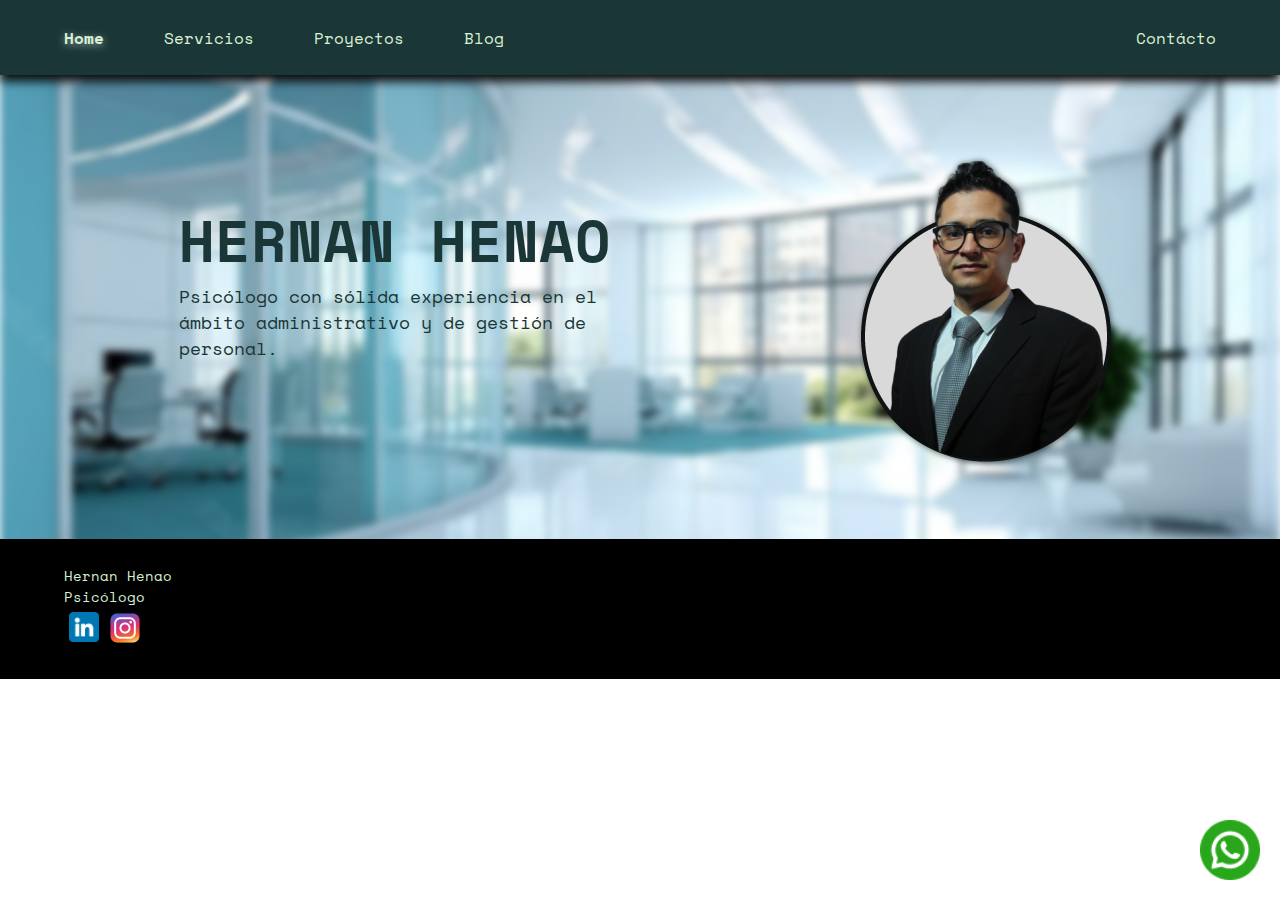
<file: index.html>
<!DOCTYPE html>
<html lang="en">
<head>
    <meta charset="UTF-8">
    <meta name="viewport" content="width=device-width, initial-scale=1.0">
    <title>Hernan Henao Web</title>
    <link rel="stylesheet" href="./styles/style.css">
</head>

<body>
    <header class="header">

        <nav class="header_menu">
            <div class="header_menu">
                <a class="header_menu_link hover active" href="index.html">Home </a>
                <!-- <a class="header_menu_link" href="sobreMi.html">Sobre mí </a> -->
                <a class="header_menu_link" href="servicios.html">Servicios </a>
                 <a class="header_menu_link" href="proyectos.html">Proyectos </a>
                 <a class="header_menu_link" href="blog.html">Blog </a>
             </div>

            <div class="header_contacto">
                <a class="header_menu_link" href="contacto.html">Contácto </a>
            </div>

        </nav>

        
    </header>

    <main class="presentacion">

        <section class="presentacion_contenido">
             <h1 class="presentacion_titulo"> HERNAN HENAO </h1>
             <p>Psicólogo con sólida experiencia en el 
            ámbito administrativo y de gestión de personal. </p>

            
        </section>

        <img class="perfilhome" src="./perfil5.png" alt="pefilhome" >

            <a href="https://wa.me/573248352724" target="_blank" >

            <img class="boton_whatsapp" src="./assets/whatsapp.png" width="60px" >
        </a>

    </main>

    <footer class="footer">
        <a>Hernan Henao</a>
        <a>Psicólogo</a>

        <div class="presentacion_redes">        
        
        <a href="https://www.linkedin.com/in/psic-hernanhenao/" target="_blank">
            <img src="./assets/linkedin.png" width="30px">
        </a>

        <a href="https://www.instagram.com/xhernanhenaox/?hl=enhttps://www.instagram.com/xhernanhenaox/?hl=en" target="_blank"> 
            <img src="./assets/instagram.png" width="32px">
        </a>

        </div>
               
    </footer>
</body>
</html>
</file>
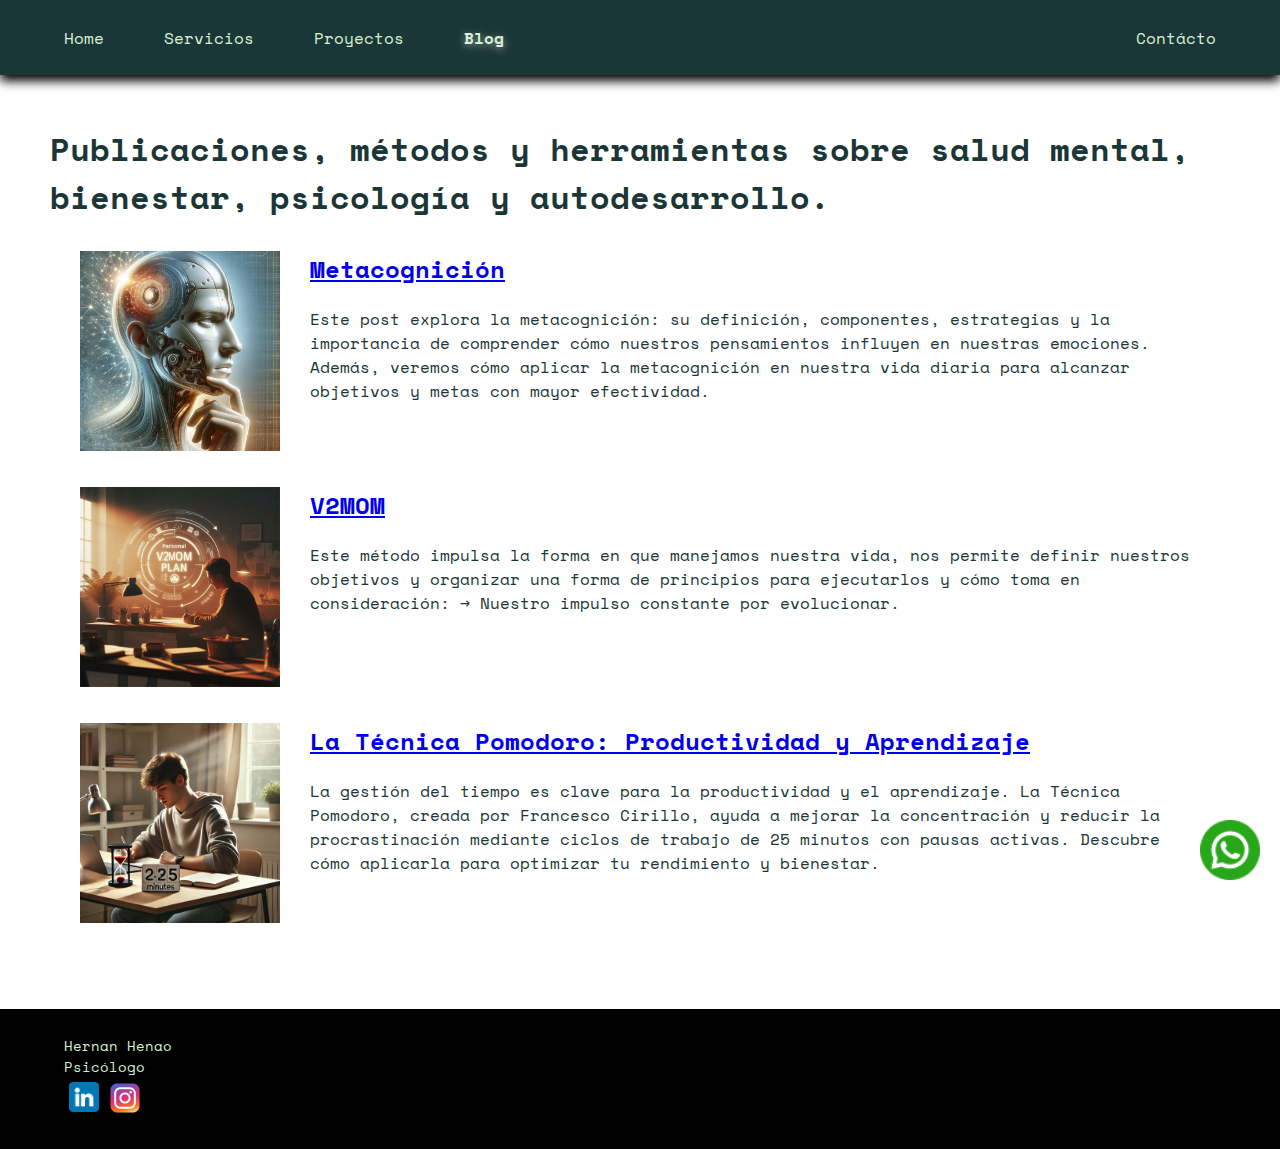
<file: blog.html>
<!DOCTYPE html>
<html lang="es">
<head>
    <meta charset="UTF-8">
    <meta name="viewport" content="width=device-width, initial-scale=1.0">
    <title>Blog - Hernan Henao Web</title>
    <link rel="stylesheet" href="./styles/style.css">
</head>
<body>
    <header class="header">
        <nav class="header_menu">
            <div class="header_menu">
                <a class="header_menu_link" href="index.html">Home</a>
                <!-- <a class="header_menu_link" href="sobreMi.html">Sobre mí </a> -->
                <a class="header_menu_link" href="servicios.html">Servicios</a>
                <a class="header_menu_link" href="proyectos.html">Proyectos</a>
                <a class="header_menu_link hover active" href="blog.html">Blog</a>
            </div>
            <div class="header_contacto">
                <a class="header_menu_link" href="contacto.html">Contácto</a>
            </div>
        </nav>
    </header>

    <main class="presentacion_blog">
        
        <h1> Publicaciones, métodos y herramientas sobre salud mental, bienestar, psicología y autodesarrollo. </h1>
       
        <div class="posts">
            <!-- Primer post -->
            <div class="post">
                <div class="image">
                    <img src="./assets/metacognicion.png" alt="Metacognición" height="200">
                </div>
                <div class="content">
                    <h2><a href="./posts/post1.html">Metacognición</a></h2>
                    <p> Este post explora la metacognición: su definición, componentes, estrategias y la importancia de comprender
                         cómo nuestros pensamientos influyen en nuestras emociones. Además, veremos cómo aplicar la metacognición 
                         en nuestra vida diaria para alcanzar objetivos y metas con mayor efectividad.</p>
                </div>
            </div>
        
            <!-- Segundo post -->
            <div class="post">
                <div class="image">
                    <img src="./assets/Designer.jpg" alt="V2MOM" height="200">
                </div>
                <div class="content">
                    <h2><a href="./posts/post2.html">V2MOM</a></h2>
                    <p> Este método impulsa la forma en que manejamos nuestra vida, 
                        nos permite definir nuestros objetivos y organizar una forma de principios para ejecutarlos
                        y cómo toma en consideración: → Nuestro impulso constante por evolucionar.</p>
                </div>
            </div>

           <!-- Tercer post - Pomodoro -->
           <div class="post">
            <div class="image">
                <img src="./assets/enfoque.jpeg" alt="Técnica Pomodoro" height="200">
            </div>
            <div class="content">
                <h2><a href="./posts/post3.html">La Técnica Pomodoro: Productividad y Aprendizaje</a></h2>
                <p> La gestión del tiempo es clave para la productividad y el aprendizaje. La Técnica Pomodoro, creada por Francesco Cirillo, 
                    ayuda a mejorar la concentración y reducir la procrastinación mediante ciclos de trabajo de 25 minutos con pausas activas. 
                    Descubre cómo aplicarla para optimizar tu rendimiento y bienestar.</p>
            </div>
        </div>

        </div>
    </main>

    <footer class="footer">
        <a>Hernan Henao</a>
        <a>Psicólogo</a>
        <div class="presentacion_redes">
            <a href="https://www.linkedin.com/in/psic-hernanhenao/" target="_blank">
                <img src="./assets/linkedin.png" width="30px">
            </a>
            <a href="https://www.instagram.com/xhernanhenaox/?hl=en" target="_blank">
                <img src="./assets/instagram.png" width="32px">
            </a>
        </div>
        <a href="https://wa.me/573248352724" target="_blank">
            <img class="boton_whatsapp" src="./assets/whatsapp.png" width="60px">
        </a>
    </footer>
</body>
</html>
</file>
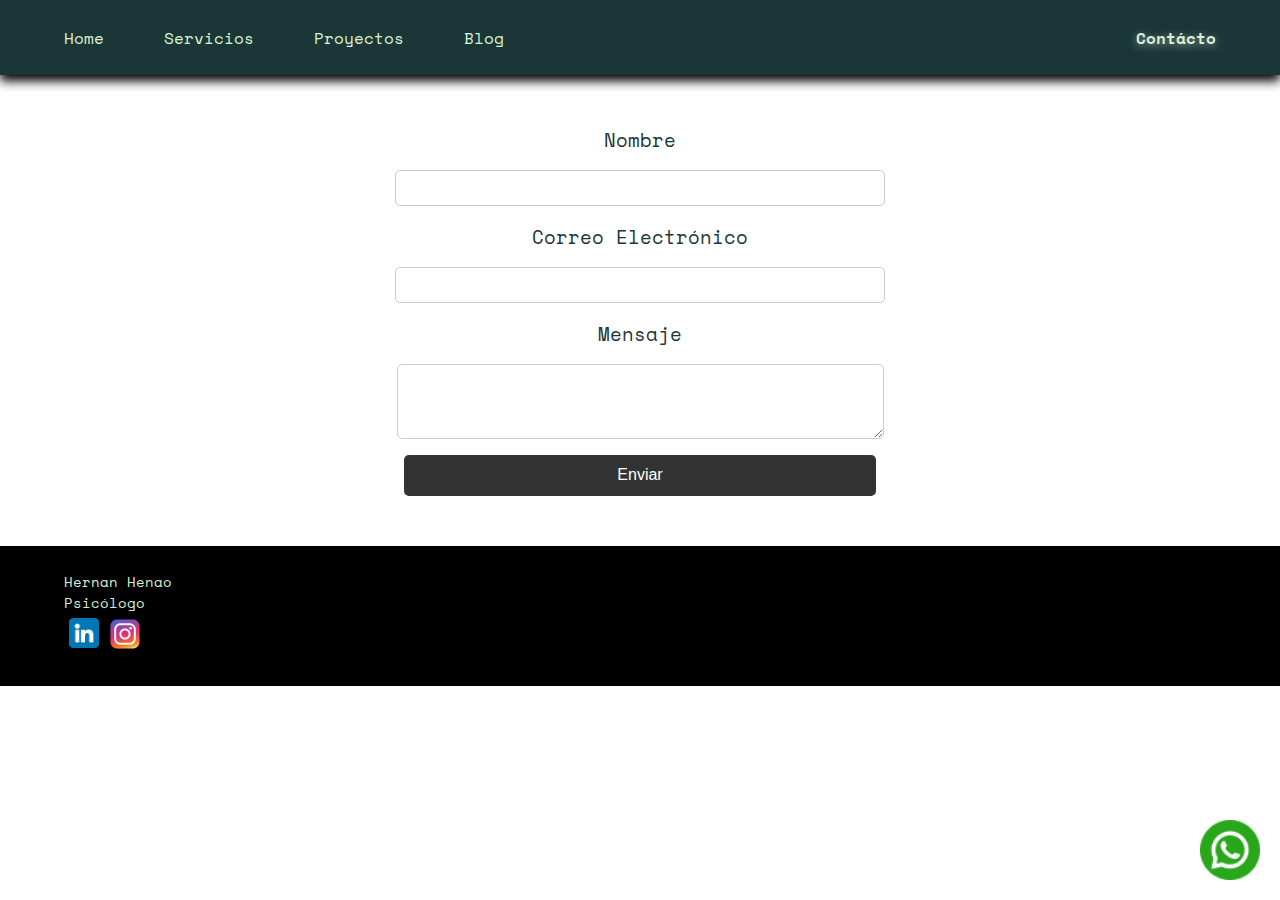
<file: contacto.html>
<!DOCTYPE html>
<html lang="es">
<head>
    <meta charset="UTF-8">
    <meta name="viewport" content="width=device-width, initial-scale=1.0">
    <title>Hernan Henao Web</title>
    <link rel="stylesheet" href="./styles/style.css">
</head>
<body>
    <header class="header">
        <nav class="header_menu">
            <div class="header_menu">
                <a class="header_menu_link" href="index.html">Home</a>
                <!-- <a class="header_menu_link" href="sobreMi.html">Sobre mí </a> -->
                <a class="header_menu_link" href="servicios.html">Servicios</a>
                <a class="header_menu_link" href="proyectos.html">Proyectos</a>
                <a class="header_menu_link" href="blog.html">Blog</a>
            </div>
            <div class="header_contacto">
                <a class="header_menu_link active" href="contacto.html">Contácto</a>
            </div>
        </nav>
    </header>
     
    
    <div>
        <form action="https://formspree.io/f/xyzgwnqn" method="POST">
            <label for="name">Nombre</label>
            <input type="text" id="name" name="name" required>
            <label for="email">Correo Electrónico</label>
            <input type="email" id="email" name="email" required>
            <label for="message">Mensaje</label>
            <textarea id="message" name="message" rows="4" required></textarea>
            <button type="submit">Enviar</button>
        </form>
    </div>

    <footer class="footer">
        <a>Hernan Henao</a>
        <a>Psicólogo</a>
        <div class="presentacion_redes">        
            <a href="https://www.linkedin.com/in/psic-hernanhenao/" target="_blank">
                <img src="./assets/linkedin.png" width="30px">
            </a>
            <a href="https://www.instagram.com/xhernanhenaox/?hl=enhttps://www.instagram.com/xhernanhenaox/?hl=en" target="_blank"> 
                <img src="./assets/instagram.png" width="32px">
            </a>
        </div>
        <a href="https://wa.me/573248352724" target="_blank">
            <img class="boton_whatsapp" src="./assets/whatsapp.png" width="60px">
        </a>
    </footer>
    
</body>
</html>
</file>
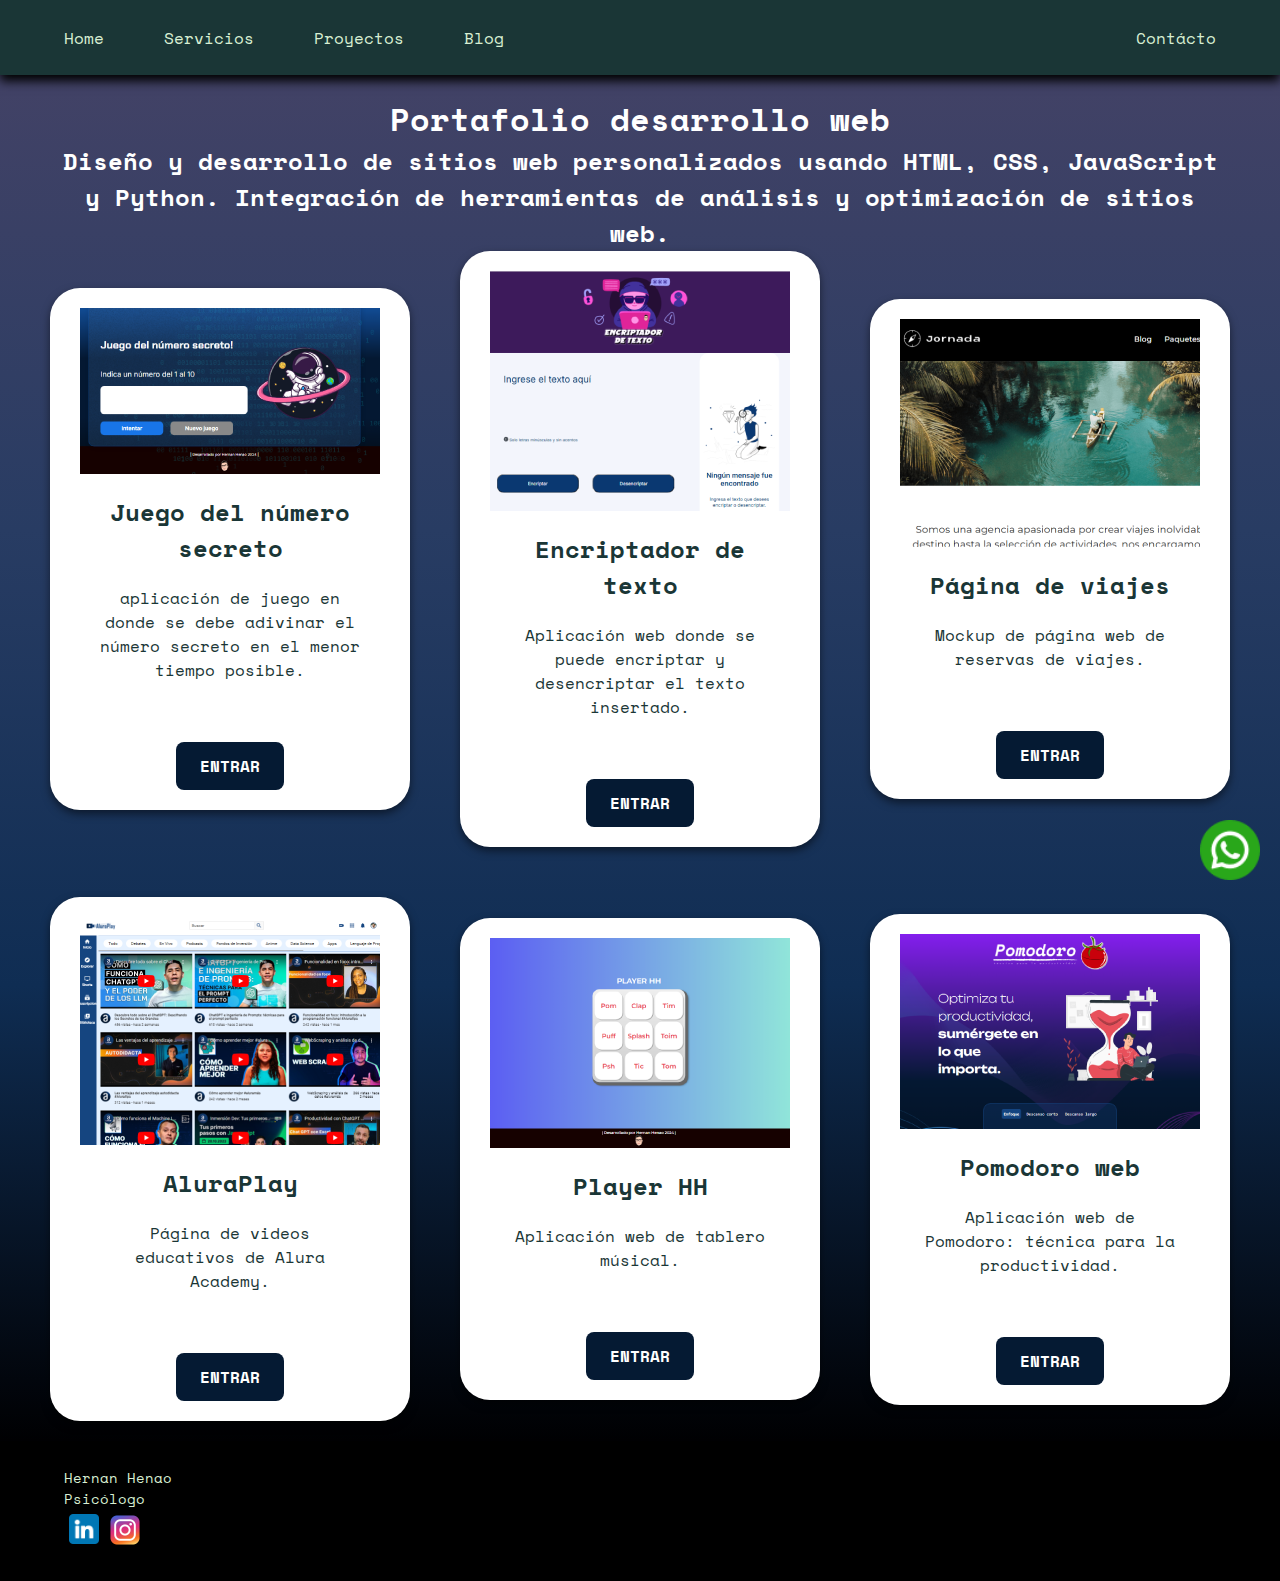
<file: portafolio.html>
<!DOCTYPE html>
<html lang="en">
<head>
    <meta charset="UTF-8">
    <meta name="viewport" content="width=device-width, initial-scale=1.0">
    <title>Hernan Henao Web</title>
    <link rel="stylesheet" href="./styles/style.css">
</head>

<body>
    <header class="header">

        <nav class="header_menu">
            <div class="header_menu">
                <a class="header_menu_link" href="index.html">Home </a>
                 <!-- <a class="header_menu_link" href="sobreMi.html">Sobre mí </a> -->
                 <a class="header_menu_link" href="servicios.html">Servicios </a>
                 <a class="header_menu_link" href="proyectos.html">Proyectos </a>
                 <a class="header_menu_link" href="blog.html">Blog </a>
             </div>

            <div class="header_contacto">
                <a class="header_menu_link" href="contacto.html">Contácto </a>
            </div>

        </nav>

        
    </header>

     
 <div class="presentacion_portafolio">  
    
    <h1><strong>Portafolio desarrollo web</strong></h1>
    <h2> Diseño y desarrollo de sitios web personalizados usando HTML, CSS, JavaScript y Python.
        Integración de herramientas de análisis y optimización de sitios web. </h2>
   
<div class= "presentacion_portafolio_contenido">

   
    
    <div class="juegoSecreto" >
        <img src="./assets/imaPortafolio/juegoSecreto.png" alt="juegoSecreto" width="300px">
         
            <h2>Juego del número secreto</h2>
        <p> aplicación de juego en donde se debe adivinar el número secreto en el menor tiempo posible.
        </p>
        <a class="boton-dark" href="https://xhernanhenaox.github.io/juego-del-numero-secreto/" target="_blank"> 
            ENTRAR </a>
    </div>

    <div  class="encriptador">
        <img src="./assets/imaPortafolio/encriptador.png" alt="encriptador" width="300px">
        
            <h2>Encriptador de texto</h2>
            <p> Aplicación web donde se puede encriptar y desencriptar el texto insertado.
            </p>
            <a class="boton-dark" href="https://xhernanhenaox.github.io/encriptador-de-texto/" target="_blank"> 
                ENTRAR </a>
    </div>

    <div  class="paginaDeViajes">
        <img src="./assets/imaPortafolio/viajes.png" alt="viajes" width="300px">
        
            <h2>Página de viajes</h2>
            <p> Mockup de página web de reservas de viajes.
            </p>
            <a class="boton-dark" href="https://xhernanhenaox.github.io/p-gina-de-viajes/" target="_blank"> 
                ENTRAR </a>
    </div>

    <div  class="aluraPlay">
        <img src="./assets/imaPortafolio/aluraPlay.png" alt="aluraPlay" width="300px">
        
            <h2>AluraPlay</h2>
            <p> Página de videos educativos de Alura Academy.
            </p>
            <a class="boton-dark" href="https://xhernanhenaox.github.io/AluraPlay/" target="_blank"> 
                ENTRAR </a>
    </div>

    <div  class="playerhh">
        <img src="./assets/imaPortafolio/playerhh.png" alt="playerHH" width="300px">
        
            <h2>Player HH</h2>
            <p> Aplicación web de tablero músical.
            </p>
            <a class="boton-dark" href="https://xhernanhenaox.github.io/PLAYERHH/" target="_blank"> 
                ENTRAR </a>
    </div>

    <div  class="pomodoro">
        <img src="./assets/imaPortafolio/pomodoro.png" alt="pomodoro" width="300px">
        
            <h2>Pomodoro web</h2>
            <p> Aplicación web de Pomodoro: técnica para la productividad.
            </p>
            <a class="boton-dark" href="https://xhernanhenaox.github.io/Pomodoro/" target="_blank">ENTRAR</a>

    </div>
   
</div>

</div>


    <footer class="footer">
        <a>Hernan Henao</a>
        <a>Psicólogo</a>

        <div class="presentacion_redes">        
        
            <a href="https://www.linkedin.com/in/psic-hernanhenao/" target="_blank">
                <img src="./assets/linkedin.png" width="30px">
            </a>
    
            <a href="https://www.instagram.com/xhernanhenaox/?hl=enhttps://www.instagram.com/xhernanhenaox/?hl=en" target="_blank"> 
                <img src="./assets/instagram.png" width="32px">
            </a>
    
            </div>
        

        <a href="https://wa.me/573248352724" target="_blank" >

            <img class="boton_whatsapp" src="./assets/whatsapp.png" width="60px" >
        </a>
               
    </footer>
</body>
</html>
</file>
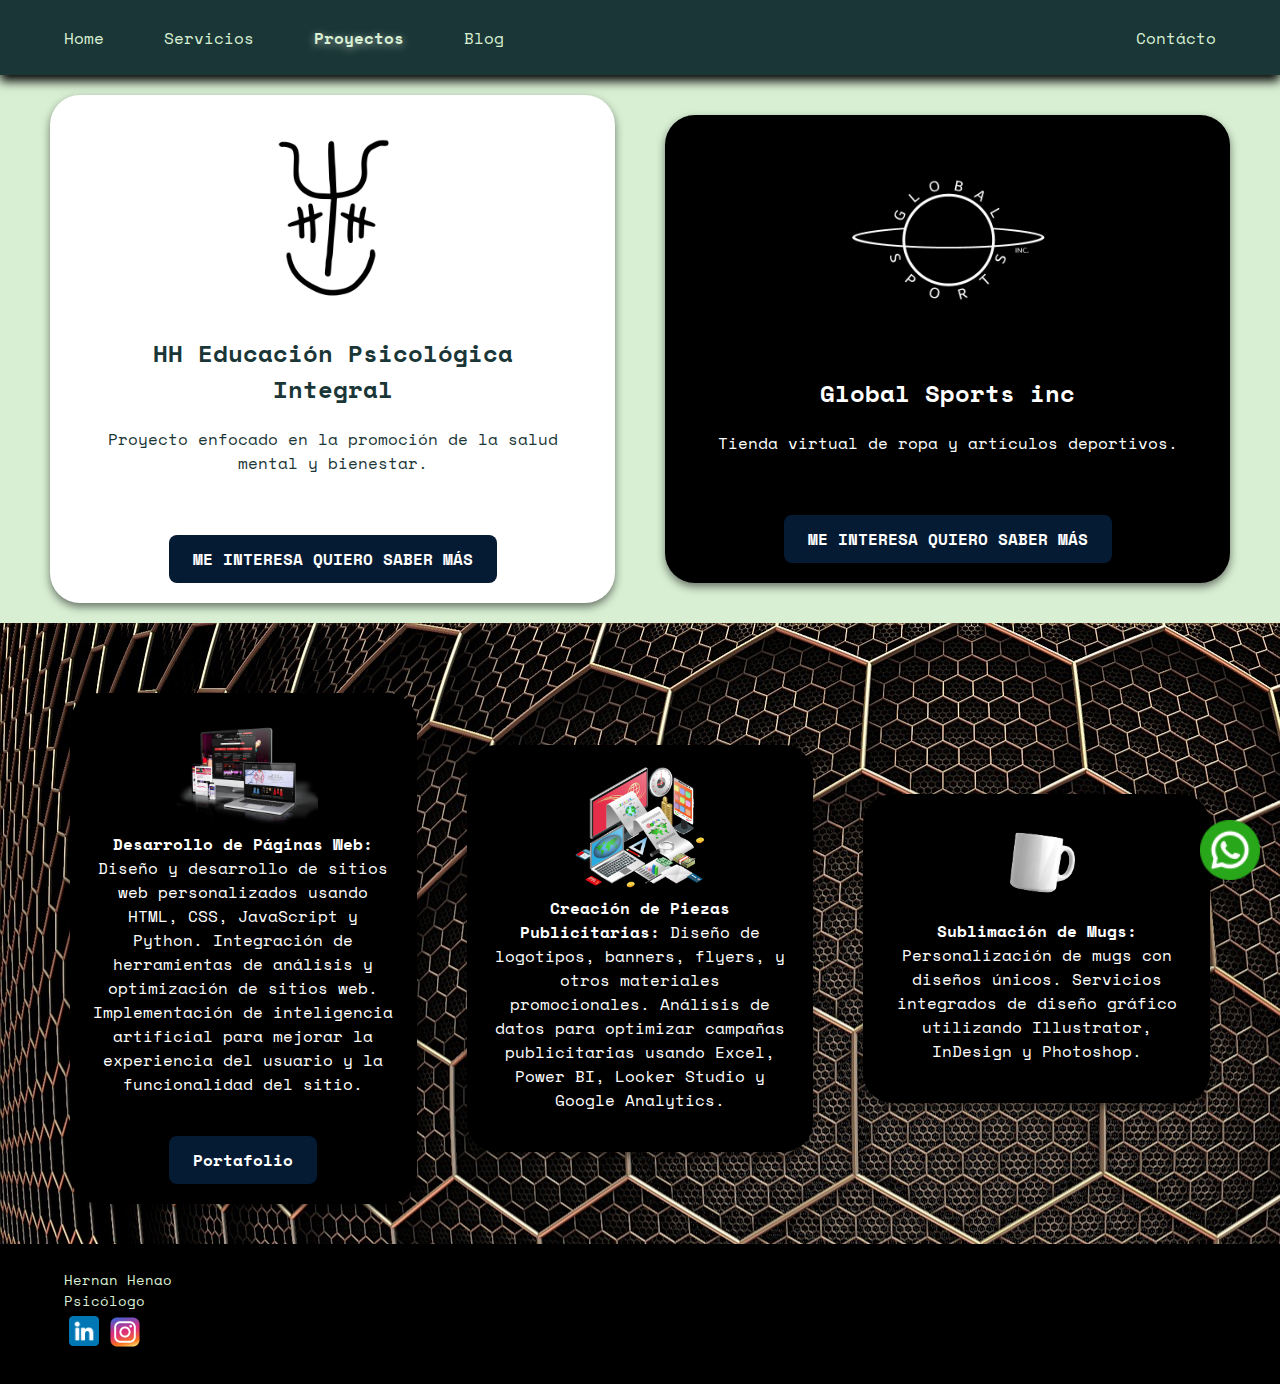
<file: proyectos.html>
<!DOCTYPE html>
<html lang="en">
<head>
    <meta charset="UTF-8">
    <meta name="viewport" content="width=device-width, initial-scale=1.0">
    <title>Hernan Henao Web</title>
    <link rel="stylesheet" href="./styles/style.css">
</head>

<body>
    <header class="header">

        <nav class="header_menu">
            <div class="header_menu">
                <a class="header_menu_link" href="index.html">Home </a>
                 <!-- <a class="header_menu_link" href="sobreMi.html">Sobre mí </a> -->
                 <a class="header_menu_link" href="servicios.html">Servicios </a>
                 <a class="header_menu_link hover active" href="proyectos.html">Proyectos </a>
                 <a class="header_menu_link" href="blog.html">Blog </a>
             </div>

            <div class="header_contacto">
                <a class="header_menu_link" href="contacto.html">Contácto </a>
            </div>

        </nav>

        
    </header>

     
 <div class="presentacion_proyectos">  
    
   
<div class="presentacion_proyectos_contenido">
    
    <div class="hhpsicologia" >
        <img src="./assets/hhpsicologia.jpg" alt="HH psicologia" width="200px">
         
            <h2>HH Educación Psicológica Integral</h2>
        <p> Proyecto enfocado en la promoción de la salud mental y bienestar.
        </p>
        <a class="boton-dark" href="https://hhpsicologia.notion.site/HH-EDUCACI-N-PSIC-LOGICA-INTEGRAL-f5bacef696cd49db9702a79968284ea7" target="_blank"> 
            ME INTERESA QUIERO SABER MÁS </a>
    </div>

    <div  class="global">
        <img src="./assets/global.png" alt="global" width="220px">
        
            <h2>Global Sports inc</h2>
            <p> Tienda virtual de ropa y artículos deportivos.
            </p>
            <a class="boton-dark" href="https://wa.me/c/573249689083" target="_blank"> 
                ME INTERESA QUIERO SABER MÁS </a>
    </div>

   
</div>

</div>

<div class="presentacion_disenoypublicidad">  
    
    <!-- <h1 class="diseño"> Desarrollo web y diseño gráfico </h1> -->
    
 <div class="presentacion_disenoypublicidad_servicios">
     
     <div  class="servicios">
         <img src="assets/web.png" width="150px">
         <p>
             <strong>Desarrollo de Páginas Web:</strong>
             Diseño y desarrollo de sitios web personalizados usando HTML, CSS, JavaScript y Python.
             Integración de herramientas de análisis y optimización de sitios web.
             Implementación de inteligencia artificial para mejorar la experiencia del usuario y la funcionalidad del sitio.
             </p>
             <a class="boton-dark" href="portafolio.html">Portafolio</a>
     </div>
 
     <div  class="servicios">
         <img src="assets/publicidad.png" alt="publicidad" width="150px">
         <p>
             <strong>Creación de Piezas Publicitarias:</strong>
             Diseño de logotipos, banners, flyers, y otros materiales promocionales.
             Análisis de datos para optimizar campañas publicitarias usando Excel, Power BI, Looker Studio y Google Analytics.
             </p>
     </div>
 
     
         <div class="servicios">
             <img src="assets/mug.png" alt="mug" width="150px">
             <p> 
                 <strong>Sublimación de Mugs:</strong>
                 Personalización de mugs con diseños únicos.
                 Servicios integrados de diseño gráfico utilizando Illustrator, InDesign y Photoshop.
             </p>
         </div>
         
         
 </div>
 
 </div>


    <footer class="footer">
        <a>Hernan Henao</a>
        <a>Psicólogo</a>

        <div class="presentacion_redes">        
        
            <a href="https://www.linkedin.com/in/psic-hernanhenao/" target="_blank">
                <img src="./assets/linkedin.png" width="30px">
            </a>
    
            <a href="https://www.instagram.com/xhernanhenaox/?hl=enhttps://www.instagram.com/xhernanhenaox/?hl=en" target="_blank"> 
                <img src="./assets/instagram.png" width="32px">
            </a>
    
            </div>
        

        <a href="https://wa.me/573248352724" target="_blank" >

            <img class="boton_whatsapp" src="./assets/whatsapp.png" width="60px" >
        </a>
               
    </footer>
</body>
</html>
</file>
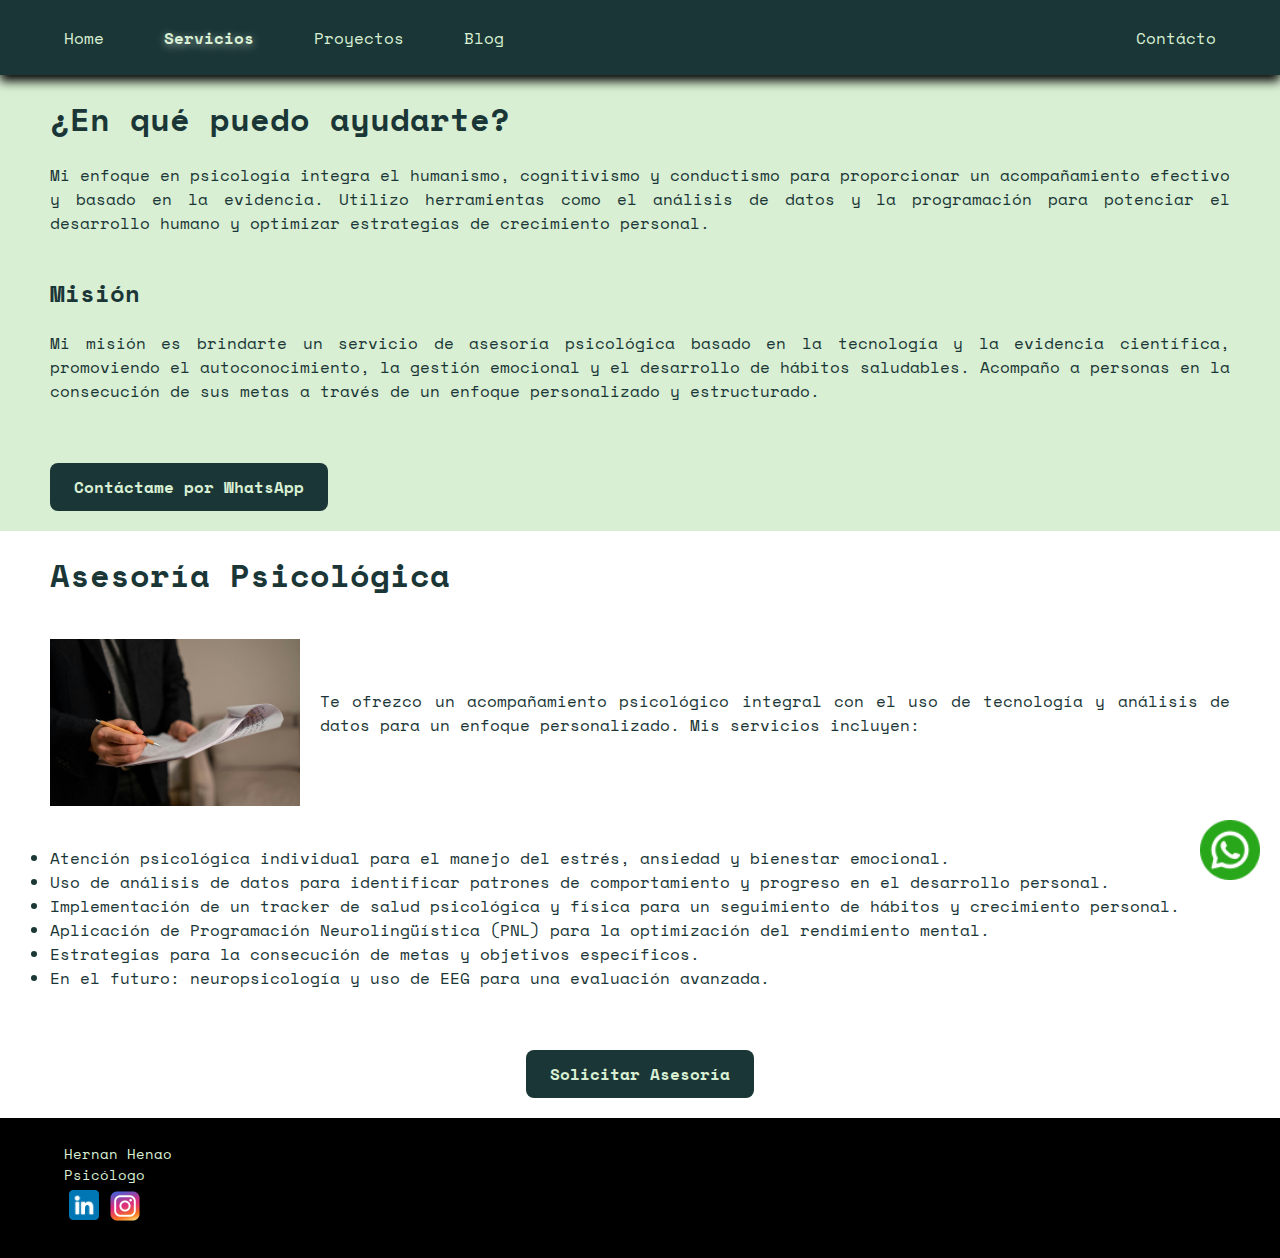
<file: servicios.html>
<!DOCTYPE html>
<html lang="en">
<head>
    <meta charset="UTF-8">
    <meta name="viewport" content="width=device-width, initial-scale=1.0">
    <title>Hernán Henao - Psicólogo</title>
    <meta name="description" content="Psicólogo con sólida experiencia en gestión de personal y administración.">
    <meta name="keywords" content="Psicología, Recursos Humanos, Gestión, Administración">
    <meta name="author" content="Hernan Henao">
    <meta name="robots" content="index, follow">

    <!-- Open Graph -->
    <meta property="og:title" content="Hernan Henao - Psicólogo">
    <meta property="og:description" content="Psicólogo con experiencia en gestión y administración.">
    <meta property="og:image" content="https://xhernanhenaox.github.io/hhweb/index.html/assets/imagen_preview.jpg">
    <meta property="og:url" content="https://xhernanhenaox.github.io/hhweb/index.html">
    <meta property="og:type" content="website">

<!-- Google tag (gtag.js) -->
    <script async src="https://www.googletagmanager.com/gtag/js?id=G-R37L7MZL9E"></script>
    <script>
    window.dataLayer = window.dataLayer || [];
    function gtag(){dataLayer.push(arguments);}
    gtag('js', new Date());

    gtag('config', 'G-R37L7MZL9E');
    </script>

    <link rel="stylesheet" href="./styles/style.css">
</head>

<body>
    <header class="header">

        <nav class="header_menu">
            <div class="header_menu">
                <a class="header_menu_link" href="index.html">Home </a>
                 <!-- <a class="header_menu_link" href="sobreMi.html">Sobre mí </a> -->
                 <a class="header_menu_link hover active" href="servicios.html">Servicios </a>
                 <a class="header_menu_link" href="proyectos.html">Proyectos </a>
                 <a class="header_menu_link" href="blog.html">Blog </a>
             </div>

            <div class="header_contacto">
                <a class="header_menu_link" href="contacto.html">Contácto </a>
            </div>

        </nav>

        
    </header>
    
    <div class="presentacion_introduccion_servicios">
        <h1 class="presentacion_titulo_servicios">¿En qué puedo ayudarte?</h1>
        <p>Mi enfoque en psicología integra el humanismo, cognitivismo y conductismo para proporcionar un acompañamiento efectivo y basado en la evidencia. Utilizo herramientas como el análisis de datos y la programación para potenciar el desarrollo humano y optimizar estrategias de crecimiento personal.</p>
        <h2 class="presentacion_mision">Misión</h2>
        <p>Mi misión es brindarte un servicio de asesoría psicológica basado en la tecnología y la evidencia científica, promoviendo el autoconocimiento, la gestión emocional y el desarrollo de hábitos saludables. Acompaño a personas en la consecución de sus metas a través de un enfoque personalizado y estructurado.</p>
        <a href="https://wa.me/573248352724" target="_blank" class="botonCallToAction">Contáctame por WhatsApp</a>
    </div>
    
    <h1 class="titulo_asesoria_psicologica">Asesoría Psicológica</h1>
    
    <div class="presentacion_asesoria">
        <img src="assets/terapia.jpg" alt="Terapia Psicológica" width="250px">
        <p>Te ofrezco un acompañamiento psicológico integral con el uso de tecnología y análisis de datos para un enfoque personalizado. Mis servicios incluyen:</p>
    </div>
  <div class="listadeservicios">
     <ul>
            <li>Atención psicológica individual para el manejo del estrés, ansiedad y bienestar emocional.</li>
            <li>Uso de análisis de datos para identificar patrones de comportamiento y progreso en el desarrollo personal.</li>
            <li>Implementación de un tracker de salud psicológica y física para un seguimiento de hábitos y crecimiento personal.</li>
            <li>Aplicación de Programación Neurolingüística (PNL) para la optimización del rendimiento mental.</li>
            <li>Estrategias para la consecución de metas y objetivos específicos.</li>
            <li>En el futuro: neuropsicología y uso de EEG para una evaluación avanzada.</li>
      </ul>
     
    </div>

    <div class="botonDeAccion">    
        <a class="botonCallToAction" href="https://wa.me/573248352724" target="_blank" >Solicitar Asesoría</a>
    </div>
    <footer class="footer">
        <a>Hernan Henao</a>
        <a>Psicólogo</a>

        <div class="presentacion_redes">        
        
            <a href="https://www.linkedin.com/in/psic-hernanhenao/" target="_blank">
                <img src="./assets/linkedin.png" width="30px">
            </a>
    
            <a href="https://www.instagram.com/xhernanhenaox/?hl=enhttps://www.instagram.com/xhernanhenaox/?hl=en" target="_blank"> 
                <img src="./assets/instagram.png" width="32px">
            </a>
    
            </div>
        

        <a href="https://wa.me/573248352724" target="_blank" >

            <img class="boton_whatsapp" src="./assets/whatsapp.png" width="60px" >
        </a>
               
    </footer>
</body>
</html>
</file>
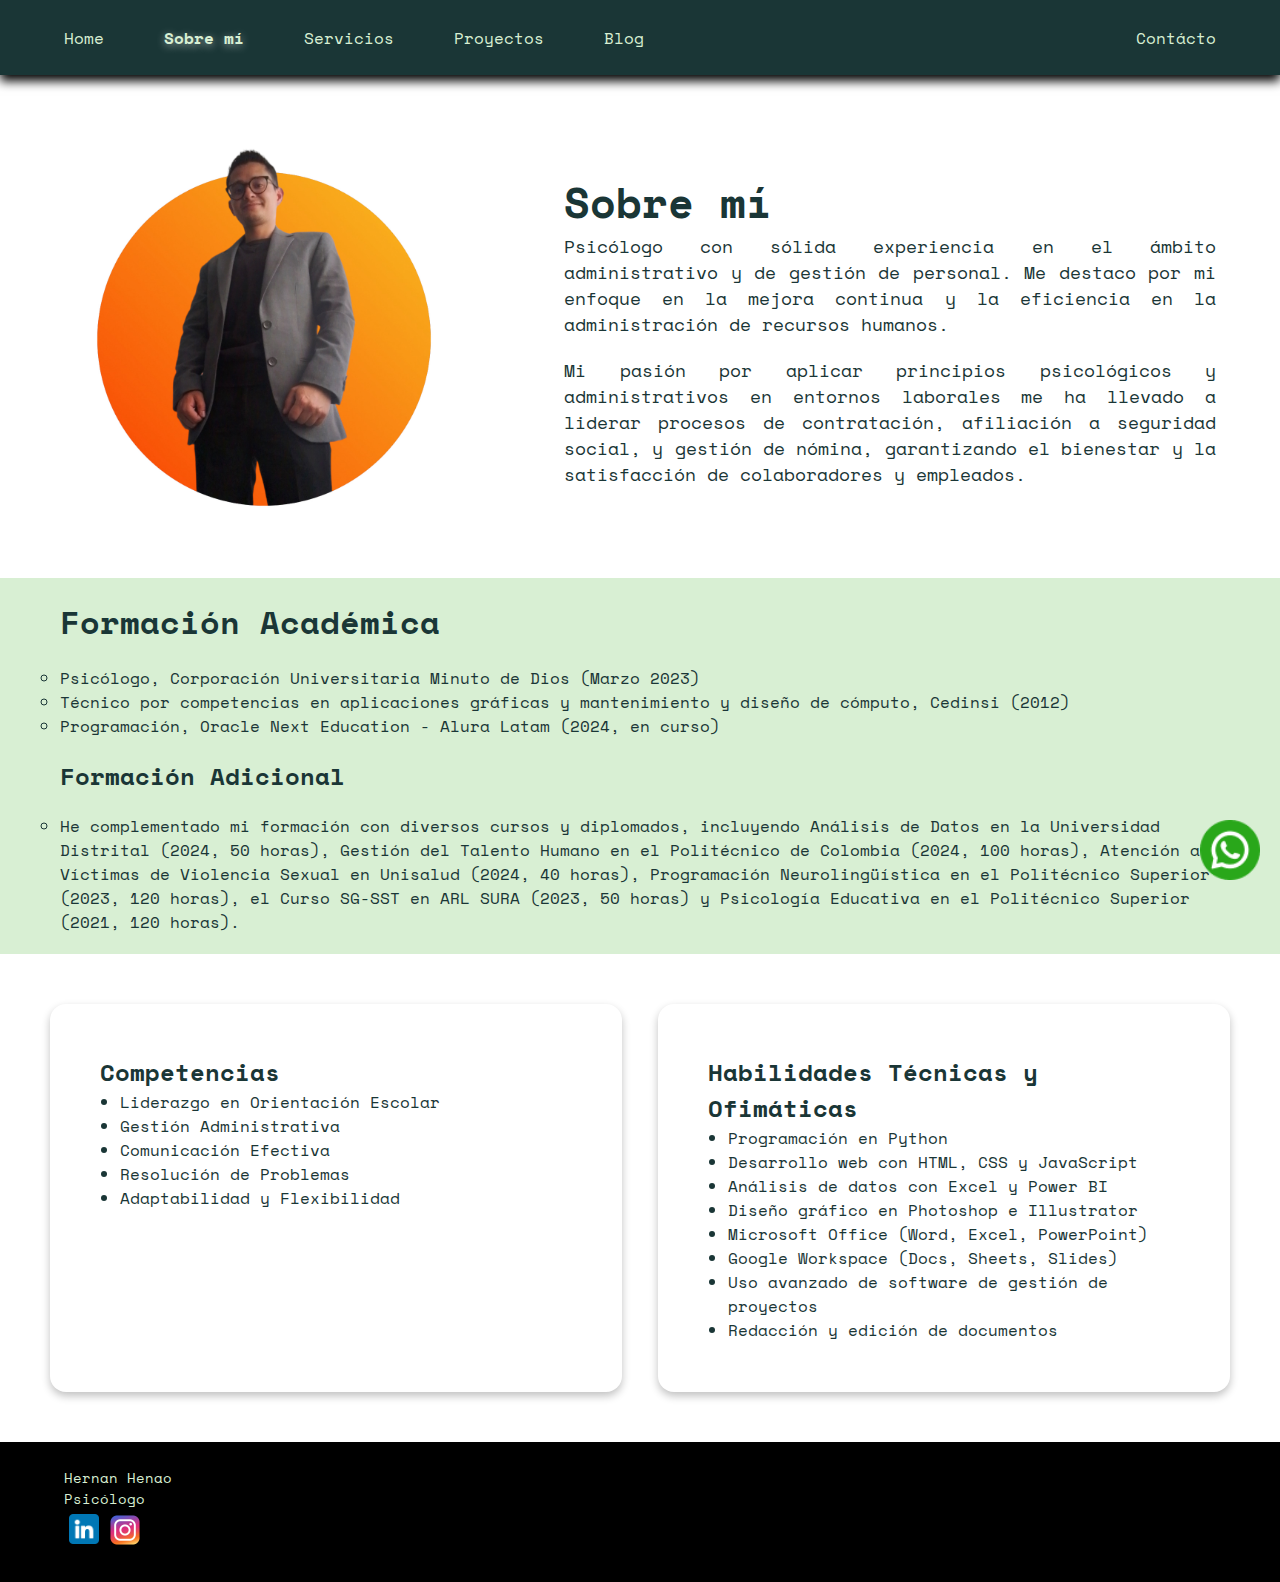
<file: sobreMi.html>
<!DOCTYPE html>
<html lang="en">
<head>
    <meta charset="UTF-8">
    <meta name="viewport" content="width=device-width, initial-scale=1.0">
    <title>Hernan Henao Web</title>
    <link rel="stylesheet" href="./styles/style.css">
</head>

<body>
    <header class="header">

        <nav class="header_menu">
            <div class="header_menu">
                <a class="header_menu_link" href="index.html">Home </a>
                 <a class="header_menu_link active" href="sobreMi.html">Sobre mí </a>
                 <a class="header_menu_link" href="servicios.html">Servicios </a>
                 <a class="header_menu_link" href="proyectos.html">Proyectos </a>
                 <a class="header_menu_link" href="blog.html">Blog </a>
             </div>

            <div class="header_contacto">
                <a class="header_menu_link" href="contacto.html">Contácto </a>
            </div>

        </nav>

        
    </header>

    <main class="presentacion_sobreMi">

        <img src="./assets/perfilnaranja.png" width="400px">

        <section class="presentacion_contenido_sobremi" >

             <h1 class="presentacion_titulo_sobremi"> Sobre mí </h1>

             <p>Psicólogo con sólida experiencia en el ámbito administrativo y de gestión de personal.
                Me destaco por mi enfoque en la mejora continua y la eficiencia en la administración de
                recursos humanos. </p>
            <p>
                Mi pasión por aplicar principios psicológicos y administrativos en
                entornos laborales me ha llevado a liderar procesos de contratación, afiliación a
                seguridad social, y gestión de nómina, garantizando el bienestar y la satisfacción de
                colaboradores y empleados.
            </p>
            
        </section>

    </main>


    <div class="presentacion_formacion_academica" >

        <h1>Formación Académica</h1>
        <ul>
            <li>Psicólogo, Corporación Universitaria Minuto de Dios (Marzo 2023)</li>
            <li>Técnico por competencias en aplicaciones gráficas y mantenimiento y diseño de cómputo, Cedinsi (2012)</li>
            <li>Programación, Oracle Next Education - Alura Latam (2024, en curso)</li>
        </ul>
        
        <h2>Formación Adicional</h2>
        <ul>
            <li> He complementado mi formación con diversos cursos y diplomados, incluyendo Análisis de Datos en la 
                Universidad Distrital (2024, 50 horas), Gestión del Talento Humano en el Politécnico de Colombia 
                (2024, 100 horas), Atención a Víctimas de Violencia Sexual en Unisalud (2024, 40 horas), Programación
                 Neurolingüística en el Politécnico Superior (2023, 120 horas), el Curso SG-SST en ARL SURA
                  (2023, 50 horas) y Psicología Educativa en el Politécnico Superior (2021, 120 horas). </li>
            
        </ul>
    </div>

    <div class="presentacion_habilidades">
        <div class="competenciasyhabilidades">
            <h2>Competencias</h2>
            <ul>
                <li>Liderazgo en Orientación Escolar</li>
                <li>Gestión Administrativa</li>
                <li>Comunicación Efectiva</li>
                <li>Resolución de Problemas</li>
                <li>Adaptabilidad y Flexibilidad</li>
            </ul>
        </div>
        <div class="habilidades_ofimaticas">
            <h2>Habilidades Técnicas y Ofimáticas</h2>
            <ul>
                <li>Programación en Python</li>
                <li>Desarrollo web con HTML, CSS y JavaScript</li>
                <li>Análisis de datos con Excel y Power BI</li>
                <li>Diseño gráfico en Photoshop e Illustrator</li>
                <li>Microsoft Office (Word, Excel, PowerPoint)</li>
                <li>Google Workspace (Docs, Sheets, Slides)</li>
                <li>Uso avanzado de software de gestión de proyectos</li>
                <li>Redacción y edición de documentos</li>
            </ul>
        </div>
    </div>

    
    <footer class="footer">
        <a>Hernan Henao</a>
        <a>Psicólogo</a>

        <div class="presentacion_redes">        
        
            <a href="https://www.linkedin.com/in/psic-hernanhenao/" target="_blank">
                <img src="./assets/linkedin.png" width="30px">
            </a>
    
            <a href="https://www.instagram.com/xhernanhenaox/?hl=enhttps://www.instagram.com/xhernanhenaox/?hl=en" target="_blank"> 
                <img src="./assets/instagram.png" width="32px">
            </a>
    
            </div>

            <a href="https://wa.me/573248352724" target="_blank" >

            <img class="boton_whatsapp" src="./assets/whatsapp.png" width="60px" >
        </a>
               
    </footer>
</body>
</html>
</file>
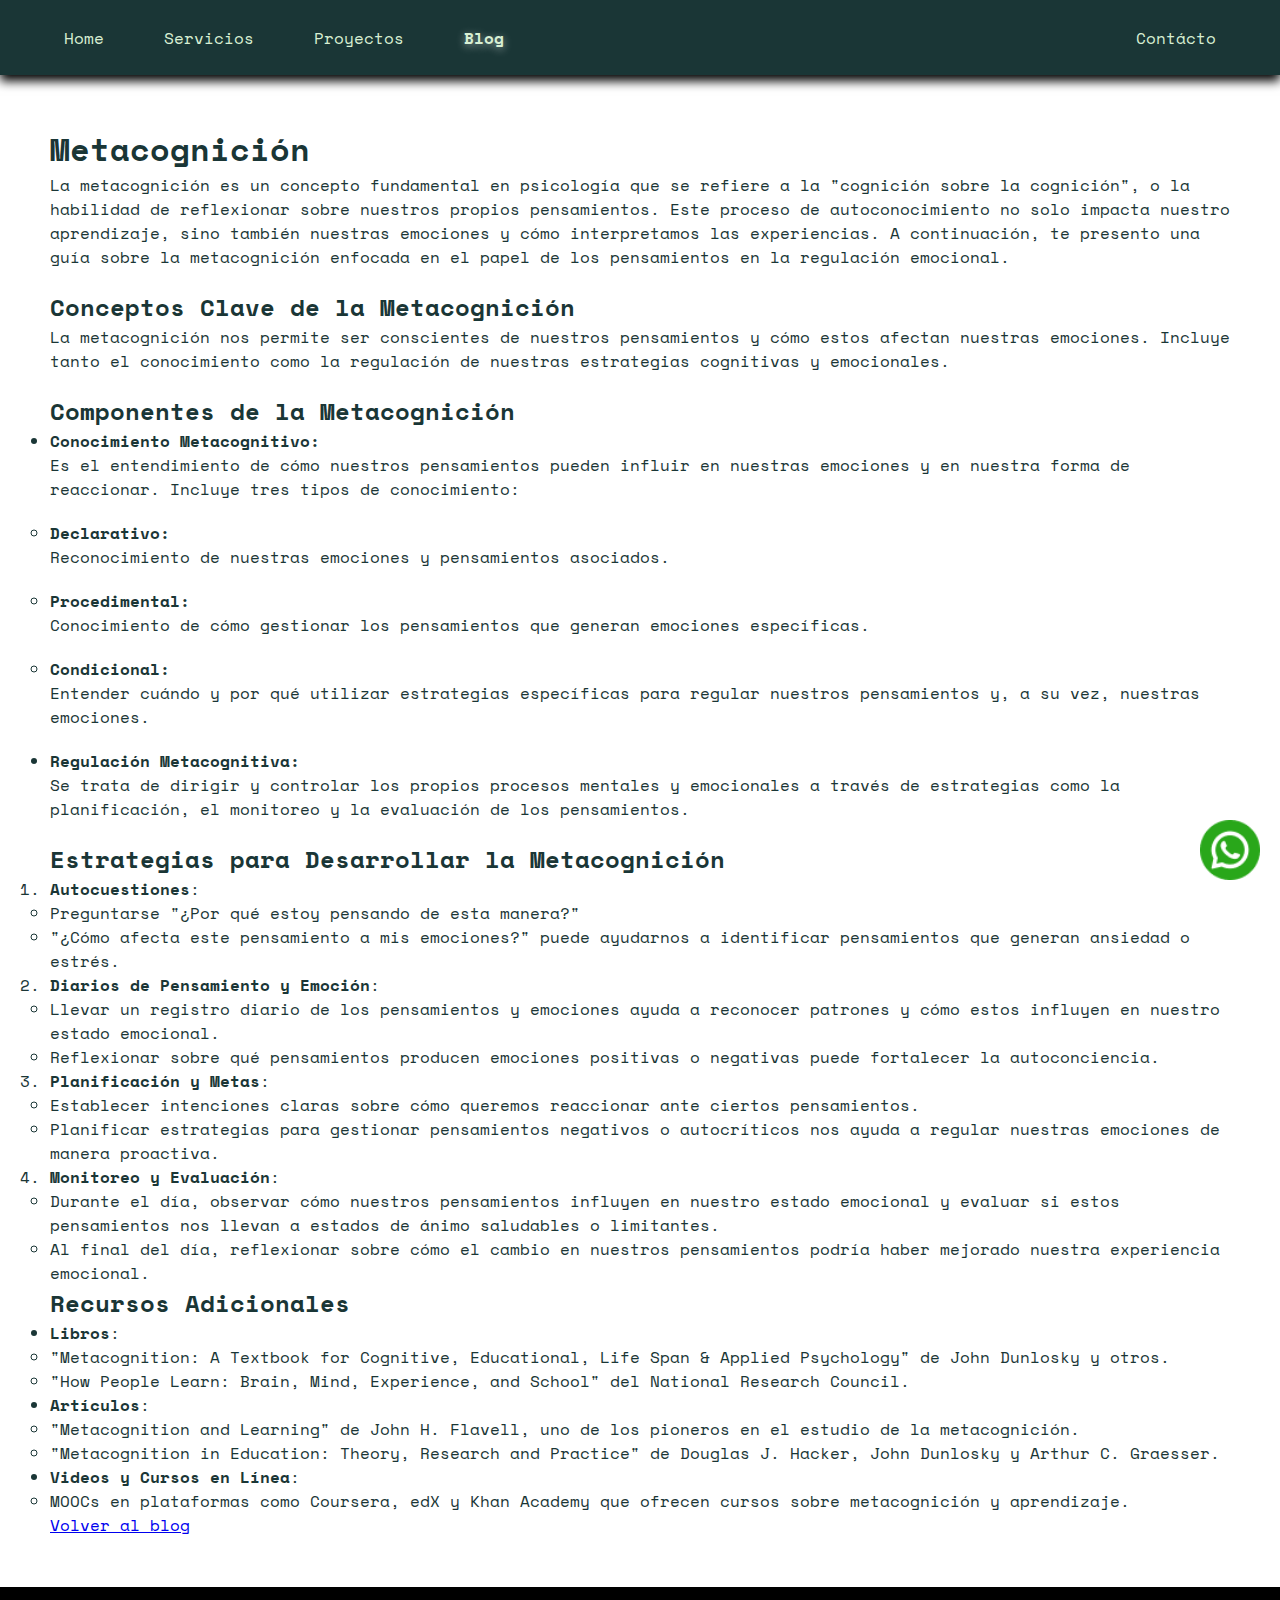
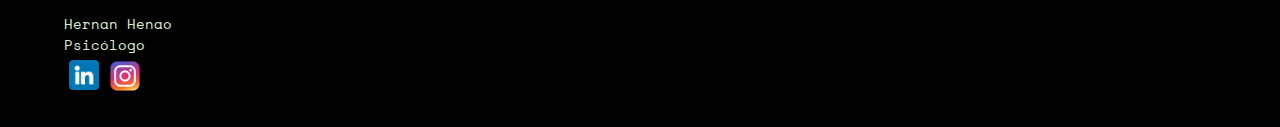
<file: posts/post1.html>
<!DOCTYPE html>
<html lang="en">
<head>
    <meta charset="UTF-8">
    <meta name="viewport" content="width=device-width, initial-scale=1.0">
    <title>metacoginición - Blog - Hernan Henao Web</title>
    <link rel="stylesheet" href="../styles/style.css">
</head>
<body>

    <header class="header">
        <nav class="header_menu">
            <div class="header_menu">
                <a class="header_menu_link" href="../index.html">Home</a>
                <!-- <a class="header_menu_link" href="sobreMi.html">Sobre mí </a> -->
                <a class="header_menu_link" href="../servicios.html">Servicios</a>
                <a class="header_menu_link" href="../proyectos.html">Proyectos</a>
                <a class="header_menu_link hover active" href="../blog.html">Blog</a>
            </div>
            <div class="header_contacto">
                <a class="header_menu_link" href="../contacto.html">Contácto</a>
            </div>
        </nav>
    </header>

    <main class="presentacion_blog" >

        <h1>Metacognición</h1>
        <p>La metacognición es un concepto fundamental en psicología que se refiere a la "cognición sobre la cognición", o la habilidad de reflexionar sobre nuestros propios pensamientos. Este proceso de autoconocimiento no solo impacta nuestro aprendizaje, sino también nuestras emociones y cómo interpretamos las experiencias. A continuación, te presento una guía sobre la metacognición enfocada en el papel de los pensamientos en la regulación emocional.</p>
    
        <h2>Conceptos Clave de la Metacognición</h2>
        <p>La metacognición nos permite ser conscientes de nuestros pensamientos y cómo estos afectan nuestras emociones. Incluye tanto el conocimiento como la regulación de nuestras estrategias cognitivas y emocionales.</p>
    
        <h2>Componentes de la Metacognición</h2>
        <ul>
            <li><strong>Conocimiento Metacognitivo:</strong>
                <p>Es el entendimiento de cómo nuestros pensamientos pueden influir en nuestras emociones y en nuestra forma de reaccionar. Incluye tres tipos de conocimiento:</p>
                <ul>
                    <li><strong>Declarativo:</strong>
                        <p>Reconocimiento de nuestras emociones y pensamientos asociados.</p>
                    </li>
                    <li><strong>Procedimental:</strong>
                        <p>Conocimiento de cómo gestionar los pensamientos que generan emociones específicas.</p>
                    </li>
                    <li><strong>Condicional:</strong>
                        <p>Entender cuándo y por qué utilizar estrategias específicas para regular nuestros pensamientos y, a su vez, nuestras emociones.</p>
                    </li>
                </ul>
            </li>
            <li><strong>Regulación Metacognitiva:</strong>
                <p>Se trata de dirigir y controlar los propios procesos mentales y emocionales a través de estrategias como la planificación, el monitoreo y la evaluación de los pensamientos.</p>
            </li>
        </ul>
    
           
        <h2>Estrategias para Desarrollar la Metacognición</h2>
        <ol>
            <li><strong>Autocuestiones</strong>:
                <ul>
                    <li>Preguntarse "¿Por qué estoy pensando de esta manera?"</li>
                    <li>"¿Cómo afecta este pensamiento a mis emociones?" puede ayudarnos a identificar pensamientos que generan ansiedad o estrés.</li>
                </ul>
            </li>
            <li><strong>Diarios de Pensamiento y Emoción</strong>:
                <ul>
                    <li>Llevar un registro diario de los pensamientos y emociones ayuda a reconocer patrones y cómo estos influyen en nuestro estado emocional.</li>
                    <li> Reflexionar sobre qué pensamientos producen emociones positivas o negativas puede fortalecer la autoconciencia.</li>
                </ul>
            </li>
            <li><strong>Planificación y Metas</strong>:
                <ul>
                    <li>Establecer intenciones claras sobre cómo queremos reaccionar ante ciertos pensamientos.</li>
                    <li>Planificar estrategias para gestionar pensamientos negativos o autocríticos nos ayuda a regular nuestras emociones de manera proactiva.</li>
                </ul>
            </li>
            <li><strong>Monitoreo y Evaluación</strong>:
                <ul>
                    <li>Durante el día, observar cómo nuestros pensamientos influyen en nuestro estado emocional y evaluar si estos pensamientos nos llevan a estados de ánimo saludables o limitantes. </li>
                    <li>Al final del día, reflexionar sobre cómo el cambio en nuestros pensamientos podría haber mejorado nuestra experiencia emocional.</li>
                </ul>
            </li>
        </ol>
    
        <h2>Recursos Adicionales</h2>
        <ul>
            <li><strong>Libros</strong>:
                <ul>
                    <li>"Metacognition: A Textbook for Cognitive, Educational, Life Span & Applied Psychology" de John Dunlosky y otros.</li>
                    <li>"How People Learn: Brain, Mind, Experience, and School" del National Research Council.</li>
                </ul>
            </li>
            <li><strong>Artículos</strong>:
                <ul>
                    <li>"Metacognition and Learning" de John H. Flavell, uno de los pioneros en el estudio de la metacognición.</li>
                    <li>"Metacognition in Education: Theory, Research and Practice" de Douglas J. Hacker, John Dunlosky y Arthur C. Graesser.</li>
                </ul>
            </li>
            <li><strong>Videos y Cursos en Línea</strong>:
                <ul>
                    <li>MOOCs en plataformas como Coursera, edX y Khan Academy que ofrecen cursos sobre metacognición y aprendizaje.</li>
                </ul>
            </li>
        </ul>

        <a href="../blog.html" target="_blank"> Volver al blog  </a>

    </main>

   

    <footer class="footer">
        <a>Hernan Henao</a>
        <a>Psicólogo</a>

       <div class="presentacion_redes">        
        
        <a href="https://www.linkedin.com/in/psic-hernanhenao/" target="_blank">
            <img src="../assets/linkedin.png" width="30px">
        </a>

        <a href="https://www.instagram.com/xhernanhenaox/?hl=enhttps://www.instagram.com/xhernanhenaox/?hl=en" target="_blank"> 
            <img src="../assets/instagram.png" width="32px">
        </a>

        </div>
        
        <a href="https://wa.me/573248352724" target="_blank">
            <img class="boton_whatsapp" src="../assets/whatsapp.png" width="60px">
        </a>
    </footer>
</body>
</html>
</file>
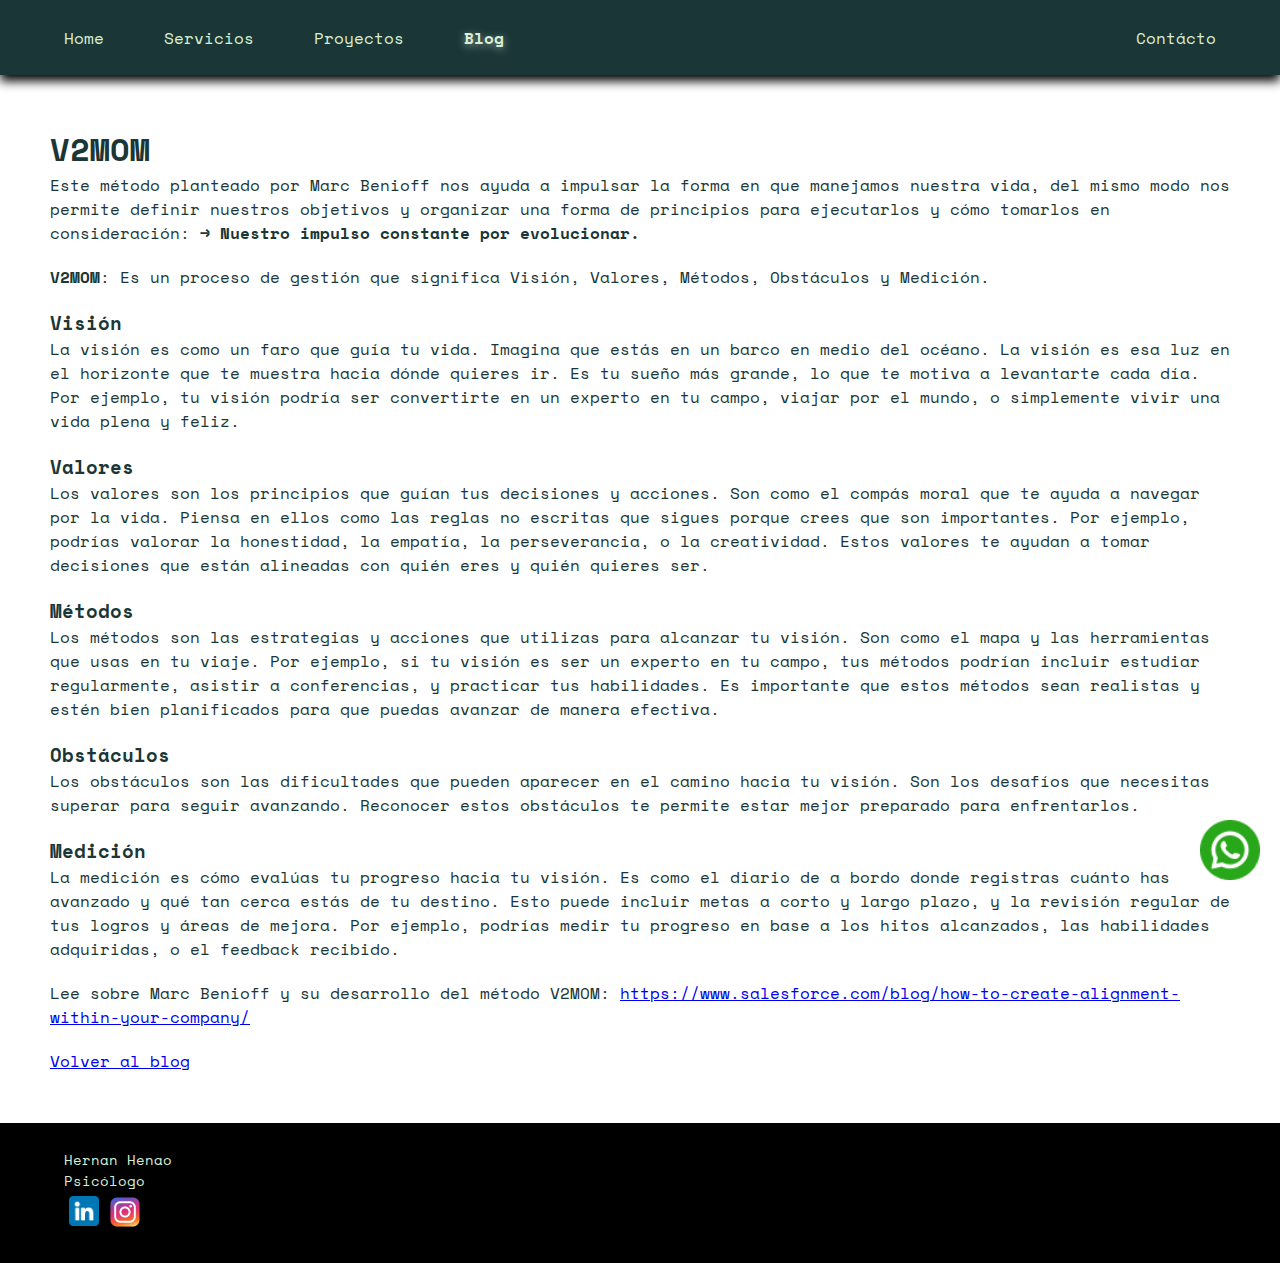
<file: posts/post2.html>
<!DOCTYPE html>
<html lang="en">
<head>
    <meta charset="UTF-8">
    <meta name="viewport" content="width=device-width, initial-scale=1.0">
    <title>metacoginición - Blog - Hernan Henao Web</title>
    <link rel="stylesheet" href="../styles/style.css">
</head>
<body>

    <header class="header">
        <nav class="header_menu">
            <div class="header_menu">
                <a class="header_menu_link" href="../index.html">Home</a>
                <!-- <a class="header_menu_link" href="sobreMi.html">Sobre mí </a> -->
                <a class="header_menu_link" href="../servicios.html">Servicios</a>
                <a class="header_menu_link" href="../proyectos.html">Proyectos</a>
                <a class="header_menu_link hover active" href="../blog.html">Blog</a>
            </div>
            <div class="header_contacto">
                <a class="header_menu_link" href="../contacto.html">Contácto</a>
            </div>
        </nav>
    </header>

    <main class="presentacion_blog" >

        <h1>V2MOM</h1>

        <p>Este método planteado por Marc Benioff nos ayuda a impulsar la forma en que manejamos nuestra vida, del mismo modo nos permite definir nuestros objetivos y organizar una forma de principios para ejecutarlos y cómo tomarlos en consideración: <strong>→ Nuestro impulso constante por evolucionar.</strong></p>
        
        <p><strong>V2MOM</strong>: Es un proceso de gestión que significa Visión, Valores, Métodos, Obstáculos y Medición.</p>
        
       <h3>Visión</h3>
        <p>La visión es como un faro que guía tu vida. Imagina que estás en un barco en medio del océano. La visión es esa luz en el horizonte que te muestra hacia dónde quieres ir. Es tu sueño más grande, lo que te motiva a levantarte cada día. Por ejemplo, tu visión podría ser convertirte en un experto en tu campo, viajar por el mundo, o simplemente vivir una vida plena y feliz.</p>
        
        <h3>Valores</h3>
        <p>Los valores son los principios que guían tus decisiones y acciones. Son como el compás moral que te ayuda a navegar por la vida. Piensa en ellos como las reglas no escritas que sigues porque crees que son importantes. Por ejemplo, podrías valorar la honestidad, la empatía, la perseverancia, o la creatividad. Estos valores te ayudan a tomar decisiones que están alineadas con quién eres y quién quieres ser.</p>
        
        <h3>Métodos</h3>
        <p>Los métodos son las estrategias y acciones que utilizas para alcanzar tu visión. Son como el mapa y las herramientas que usas en tu viaje. Por ejemplo, si tu visión es ser un experto en tu campo, tus métodos podrían incluir estudiar regularmente, asistir a conferencias, y practicar tus habilidades. Es importante que estos métodos sean realistas y estén bien planificados para que puedas avanzar de manera efectiva.</p>
        
        <h3>Obstáculos</h3>
        <p>Los obstáculos son las dificultades que pueden aparecer en el camino hacia tu visión. Son los desafíos que necesitas superar para seguir avanzando. Reconocer estos obstáculos te permite estar mejor preparado para enfrentarlos.</p>
        
        <h3>Medición</h3>
        <p>La medición es cómo evalúas tu progreso hacia tu visión. Es como el diario de a bordo donde registras cuánto has avanzado y qué tan cerca estás de tu destino. Esto puede incluir metas a corto y largo plazo, y la revisión regular de tus logros y áreas de mejora. Por ejemplo, podrías medir tu progreso en base a los hitos alcanzados, las habilidades adquiridas, o el feedback recibido.</p>
        
        <p>Lee sobre Marc Benioff y su desarrollo del método V2MOM: <a href="https://www.salesforce.com/blog/how-to-create-alignment-within-your-company/" target="_blank">https://www.salesforce.com/blog/how-to-create-alignment-within-your-company/</a></p>
        
        <a href="../blog.html" target="_blank"> Volver al blog  </a>

    </main>



    <footer class="footer">
        <a>Hernan Henao</a>
        <a>Psicólogo</a>

       <div class="presentacion_redes">        
        
        <a href="https://www.linkedin.com/in/psic-hernanhenao/" target="_blank">
            <img src="../assets/linkedin.png" width="30px">
        </a>

        <a href="https://www.instagram.com/xhernanhenaox/?hl=enhttps://www.instagram.com/xhernanhenaox/?hl=en" target="_blank"> 
            <img src="../assets/instagram.png" width="32px">
        </a>

        </div>
        
        <a href="https://wa.me/573248352724" target="_blank">
            <img class="boton_whatsapp" src="../assets/whatsapp.png" width="60px">
        </a>
    </footer>
</body>
</html>
</file>
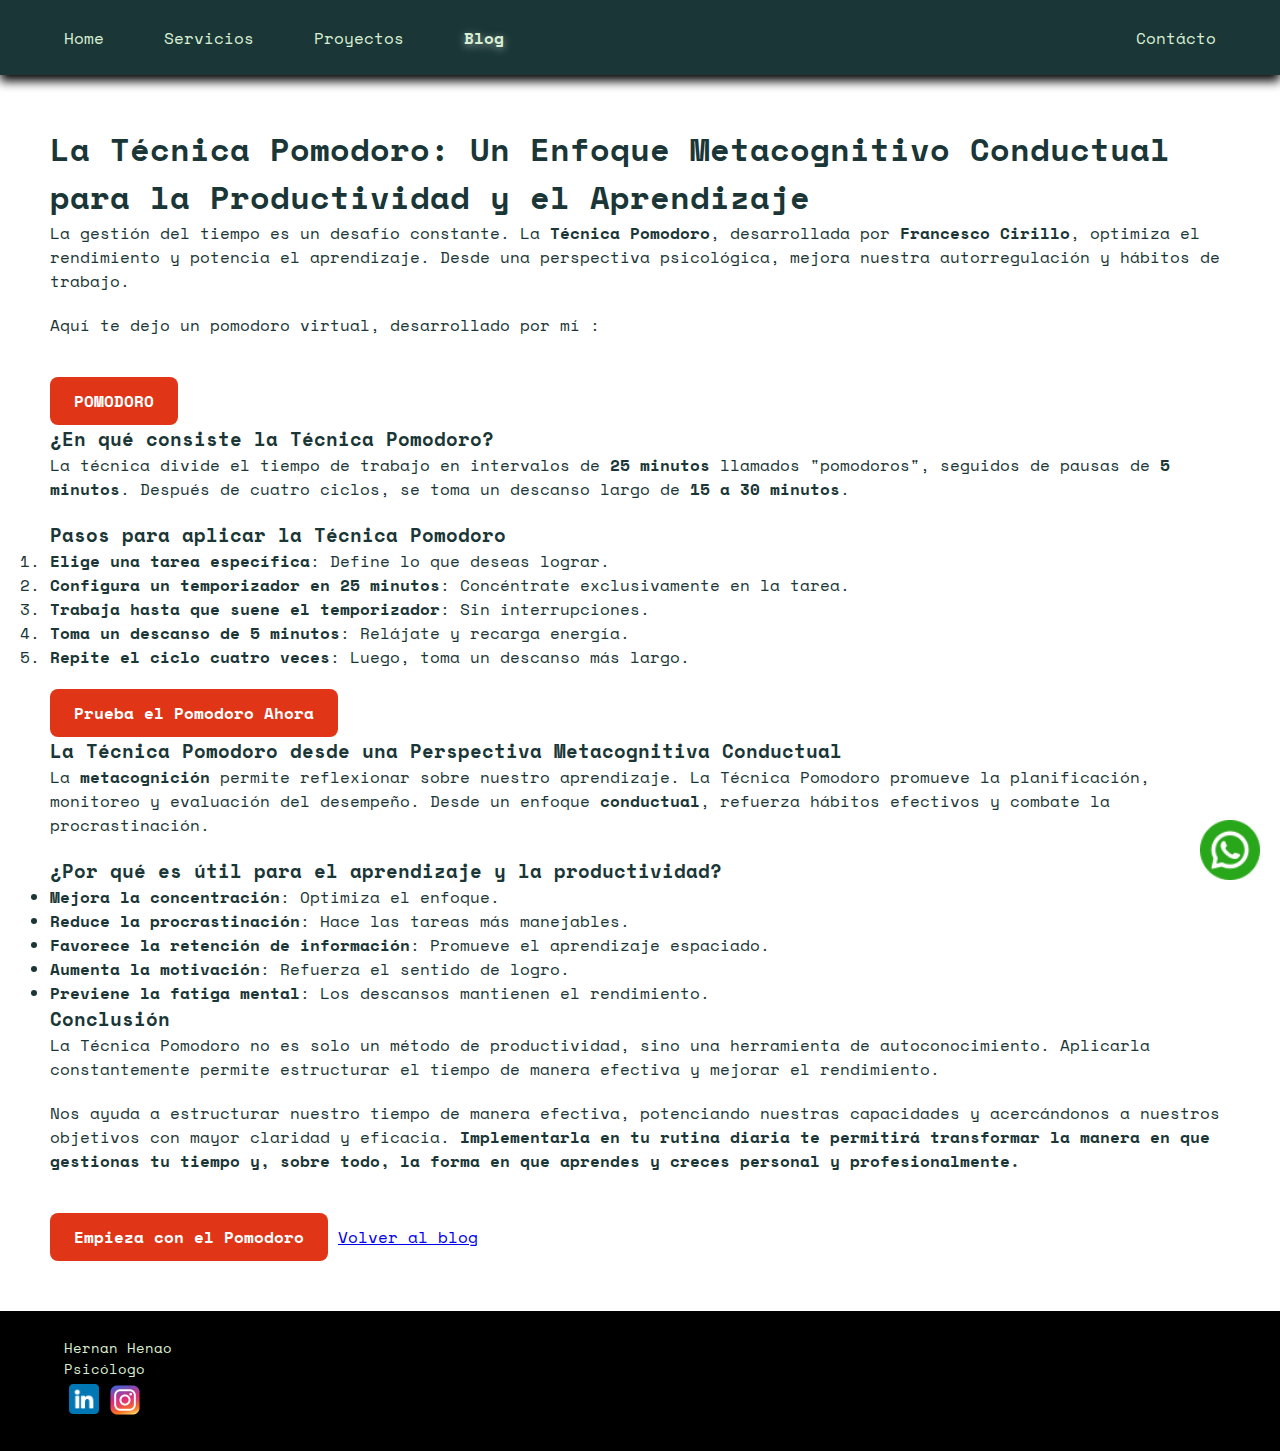
<file: posts/post3.html>
<!DOCTYPE html>
<html lang="en">
<head>
    <meta charset="UTF-8">
    <meta name="viewport" content="width=device-width, initial-scale=1.0">
    <title>Pomodoro - Blog - Hernan Henao Web</title>
    <link rel="stylesheet" href="../styles/style.css">
</head>
<body>

    <header class="header">
        <nav class="header_menu">
            <div class="header_menu">
                <a class="header_menu_link" href="../index.html">Home</a>
                <!-- <a class="header_menu_link" href="sobreMi.html">Sobre mí </a> -->
                <a class="header_menu_link" href="../servicios.html">Servicios</a>
                <a class="header_menu_link" href="../proyectos.html">Proyectos</a>
                <a class="header_menu_link hover active" href="../blog.html">Blog</a>
            </div>
            <div class="header_contacto">
                <a class="header_menu_link" href="../contacto.html">Contácto</a>
            </div>
        </nav>
    </header>

    <main class="presentacion_blog" >

        <h1>La Técnica Pomodoro: Un Enfoque Metacognitivo Conductual para la Productividad y el Aprendizaje</h1>
        
        <p>La gestión del tiempo es un desafío constante. La <strong>Técnica Pomodoro</strong>, desarrollada por <strong>Francesco Cirillo</strong>, optimiza el rendimiento y potencia el aprendizaje. Desde una perspectiva psicológica, mejora nuestra autorregulación y hábitos de trabajo.</p>
        
        <p>Aquí te dejo un pomodoro virtual, desarrollado por mí :</p>
        <a class="boton-tomatoe" href="https://xhernanhenaox.github.io/Pomodoro/" target="_blank">POMODORO</a>
        
        <h3>¿En qué consiste la Técnica Pomodoro?</h3>
        <p>La técnica divide el tiempo de trabajo en intervalos de <strong>25 minutos</strong> llamados "pomodoros", seguidos de pausas de <strong>5 minutos</strong>. Después de cuatro ciclos, se toma un descanso largo de <strong>15 a 30 minutos</strong>.</p>
        
        <h3>Pasos para aplicar la Técnica Pomodoro</h3>
        <ol>
            <li><strong>Elige una tarea específica</strong>: Define lo que deseas lograr.</li>
            <li><strong>Configura un temporizador en 25 minutos</strong>: Concéntrate exclusivamente en la tarea.</li>
            <li><strong>Trabaja hasta que suene el temporizador</strong>: Sin interrupciones.</li>
            <li><strong>Toma un descanso de 5 minutos</strong>: Relájate y recarga energía.</li>
            <li><strong>Repite el ciclo cuatro veces</strong>: Luego, toma un descanso más largo.</li>
        </ol>
        
        <a class="boton-tomatoe" href="https://xhernanhenaox.github.io/Pomodoro/" target="_blank">Prueba el Pomodoro Ahora</a>
        
        <h3>La Técnica Pomodoro desde una Perspectiva Metacognitiva Conductual</h3>
        <p>La <strong>metacognición</strong> permite reflexionar sobre nuestro aprendizaje. La Técnica Pomodoro promueve la planificación, monitoreo y evaluación del desempeño. Desde un enfoque <strong>conductual</strong>, refuerza hábitos efectivos y combate la procrastinación.</p>
        
        <h3>¿Por qué es útil para el aprendizaje y la productividad?</h3>
        <ul>
            <li><strong>Mejora la concentración</strong>: Optimiza el enfoque.</li>
            <li><strong>Reduce la procrastinación</strong>: Hace las tareas más manejables.</li>
            <li><strong>Favorece la retención de información</strong>: Promueve el aprendizaje espaciado.</li>
            <li><strong>Aumenta la motivación</strong>: Refuerza el sentido de logro.</li>
            <li><strong>Previene la fatiga mental</strong>: Los descansos mantienen el rendimiento.</li>
        </ul>
        
        
        <h3>Conclusión</h3>
        <p>La Técnica Pomodoro no es solo un método de productividad, sino una herramienta de autoconocimiento. Aplicarla constantemente permite estructurar el tiempo de manera efectiva y mejorar el rendimiento.</p>
        <p>Nos ayuda a estructurar nuestro tiempo de manera efectiva, potenciando nuestras capacidades y acercándonos a nuestros objetivos con mayor claridad y eficacia. <strong>Implementarla en tu rutina diaria te permitirá transformar la manera en que gestionas tu tiempo y, sobre todo, la forma en que aprendes y creces personal y profesionalmente.</strong> </p> 
        <a class="boton-tomatoe" href="https://xhernanhenaox.github.io/Pomodoro/" target="_blank">Empieza con el Pomodoro</a>

        <a href="../blog.html" target="_blank">Volver al blog</a>
    </main>

    <footer class="footer">
        <a>Hernan Henao</a>
        <a>Psicólogo</a>

       <div class="presentacion_redes">        
        
        <a href="https://www.linkedin.com/in/psic-hernanhenao/" target="_blank">
            <img src="../assets/linkedin.png" width="30px">
        </a>

        <a href="https://www.instagram.com/xhernanhenaox/?hl=en" target="_blank"> 
            <img src="../assets/instagram.png" width="32px">
        </a>

        </div>
        
        <a href="https://wa.me/573248352724" target="_blank">
            <img class="boton_whatsapp" src="../assets/whatsapp.png" width="60px">
        </a>
    </footer>
</body>
</html>
</file>
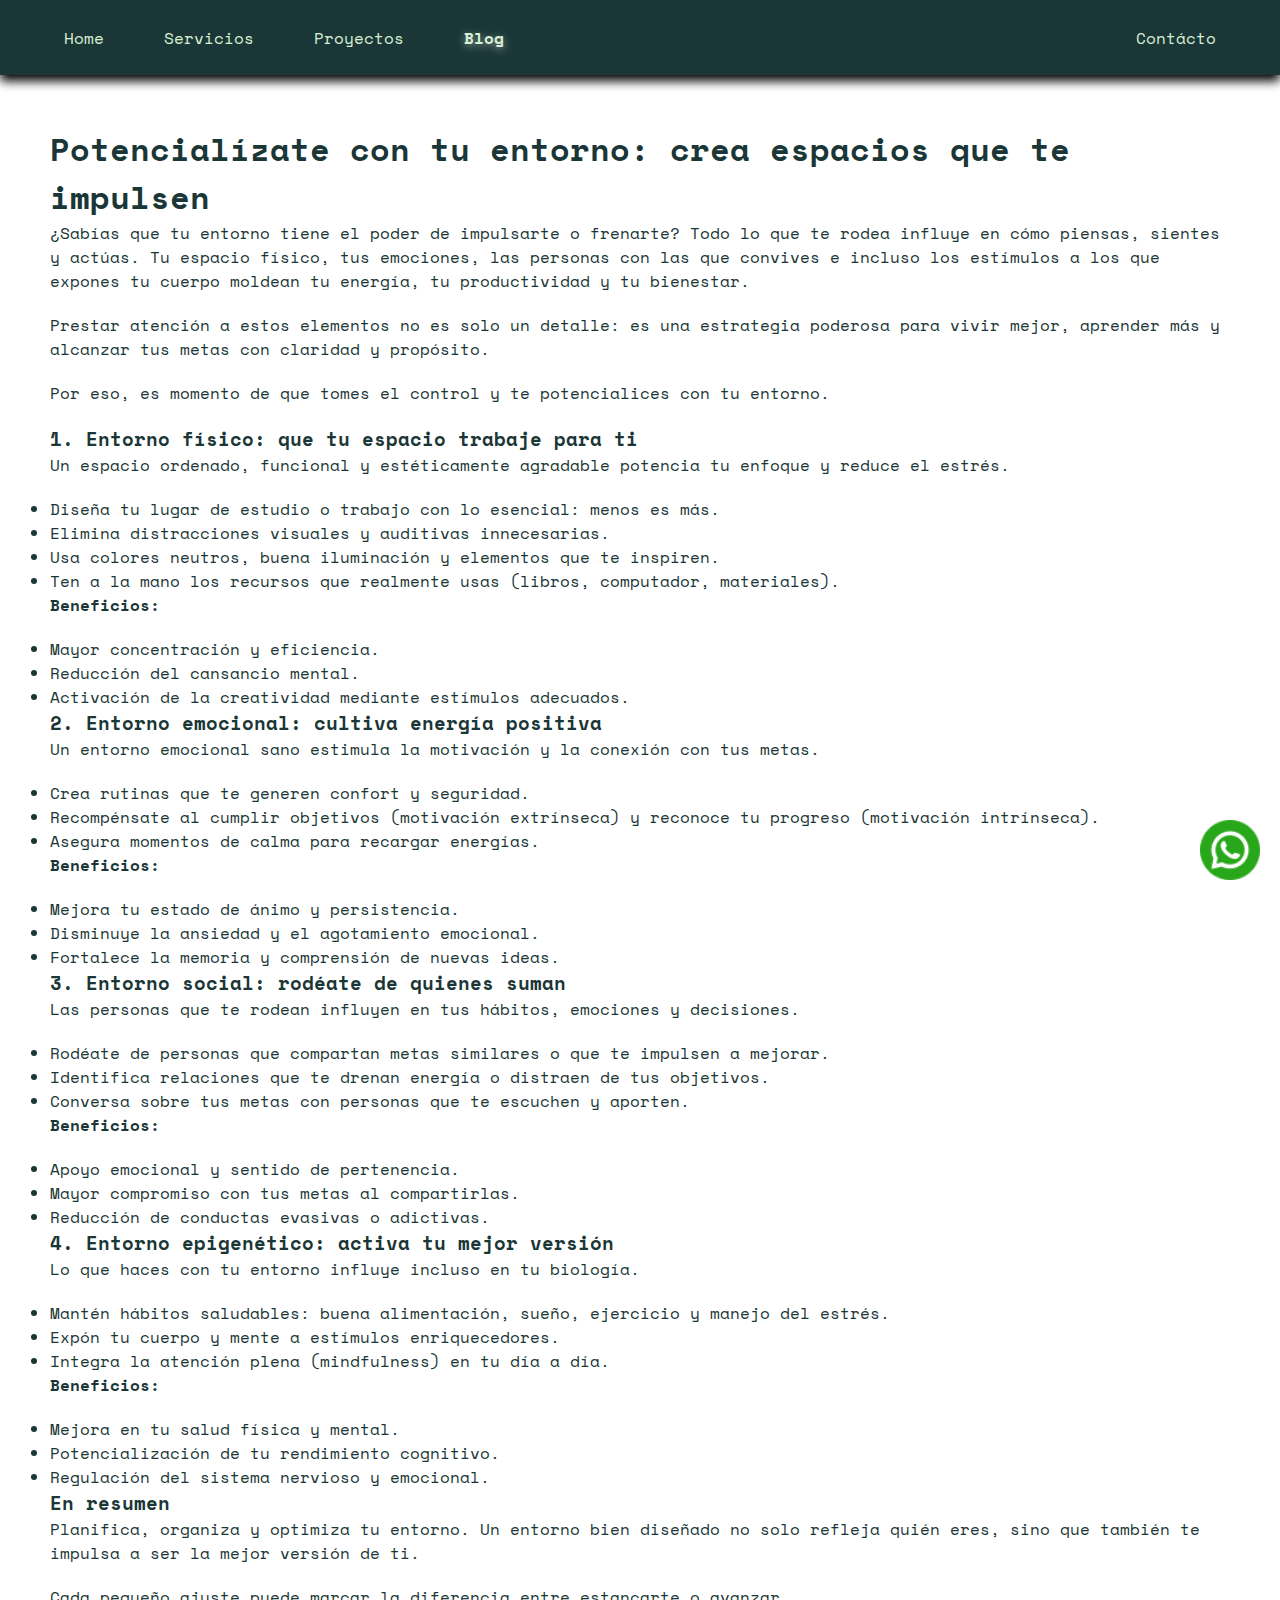
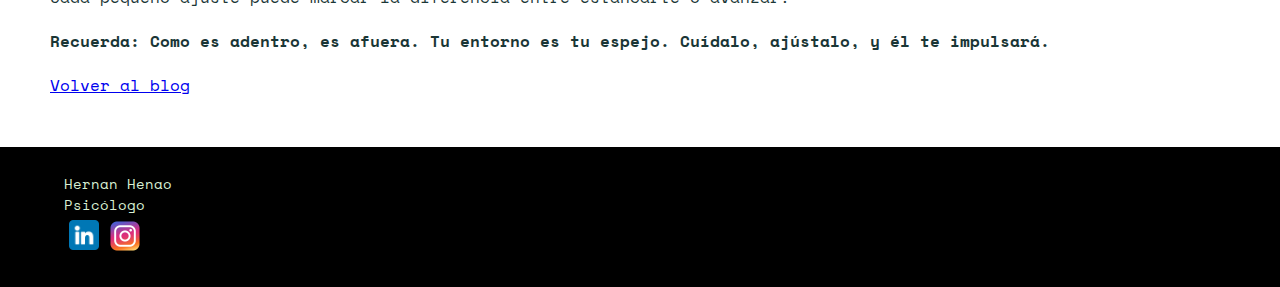
<file: posts/post4.html>
<!DOCTYPE html>
<html lang="es">
<head>
    <meta charset="UTF-8">
    <meta name="viewport" content="width=device-width, initial-scale=1.0">
    <title>Potencialízate con tu entorno - Blog - Hernan Henao Web</title>
    <link rel="stylesheet" href="../styles/style.css">
</head>
<body>

    <header class="header">
        <nav class="header_menu">
            <div class="header_menu">
                <a class="header_menu_link" href="../index.html">Home</a>
                <a class="header_menu_link" href="../servicios.html">Servicios</a>
                <a class="header_menu_link" href="../proyectos.html">Proyectos</a>
                <a class="header_menu_link hover active" href="../blog.html">Blog</a>
            </div>
            <div class="header_contacto">
                <a class="header_menu_link" href="../contacto.html">Contácto</a>
            </div>
        </nav>
    </header>

    <main class="presentacion_blog">

        <h1>Potencialízate con tu entorno: crea espacios que te impulsen</h1>

        <p>¿Sabías que tu entorno tiene el poder de impulsarte o frenarte? Todo lo que te rodea influye en cómo piensas, sientes y actúas. Tu espacio físico, tus emociones, las personas con las que convives e incluso los estímulos a los que expones tu cuerpo moldean tu energía, tu productividad y tu bienestar.</p>

        <p>Prestar atención a estos elementos no es solo un detalle: es una estrategia poderosa para vivir mejor, aprender más y alcanzar tus metas con claridad y propósito.</p>

        <p>Por eso, es momento de que tomes el control y te potencialices con tu entorno.</p>

        <h3>1. Entorno físico: que tu espacio trabaje para ti</h3>
        <p>Un espacio ordenado, funcional y estéticamente agradable potencia tu enfoque y reduce el estrés.</p>
        <ul>
            <li>Diseña tu lugar de estudio o trabajo con lo esencial: menos es más.</li>
            <li>Elimina distracciones visuales y auditivas innecesarias.</li>
            <li>Usa colores neutros, buena iluminación y elementos que te inspiren.</li>
            <li>Ten a la mano los recursos que realmente usas (libros, computador, materiales).</li>
        </ul>
        <p><strong>Beneficios:</strong></p>
        <ul>
            <li>Mayor concentración y eficiencia.</li>
            <li>Reducción del cansancio mental.</li>
            <li>Activación de la creatividad mediante estímulos adecuados.</li>
        </ul>

        <h3>2. Entorno emocional: cultiva energía positiva</h3>
        <p>Un entorno emocional sano estimula la motivación y la conexión con tus metas.</p>
        <ul>
            <li>Crea rutinas que te generen confort y seguridad.</li>
            <li>Recompénsate al cumplir objetivos (motivación extrínseca) y reconoce tu progreso (motivación intrínseca).</li>
            <li>Asegura momentos de calma para recargar energías.</li>
        </ul>
        <p><strong>Beneficios:</strong></p>
        <ul>
            <li>Mejora tu estado de ánimo y persistencia.</li>
            <li>Disminuye la ansiedad y el agotamiento emocional.</li>
            <li>Fortalece la memoria y comprensión de nuevas ideas.</li>
        </ul>

        <h3>3. Entorno social: rodéate de quienes suman</h3>
        <p>Las personas que te rodean influyen en tus hábitos, emociones y decisiones.</p>
        <ul>
            <li>Rodéate de personas que compartan metas similares o que te impulsen a mejorar.</li>
            <li>Identifica relaciones que te drenan energía o distraen de tus objetivos.</li>
            <li>Conversa sobre tus metas con personas que te escuchen y aporten.</li>
        </ul>
        <p><strong>Beneficios:</strong></p>
        <ul>
            <li>Apoyo emocional y sentido de pertenencia.</li>
            <li>Mayor compromiso con tus metas al compartirlas.</li>
            <li>Reducción de conductas evasivas o adictivas.</li>
        </ul>

        <h3>4. Entorno epigenético: activa tu mejor versión</h3>
        <p>Lo que haces con tu entorno influye incluso en tu biología.</p>
        <ul>
            <li>Mantén hábitos saludables: buena alimentación, sueño, ejercicio y manejo del estrés.</li>
            <li>Expón tu cuerpo y mente a estímulos enriquecedores.</li>
            <li>Integra la atención plena (mindfulness) en tu día a día.</li>
        </ul>
        <p><strong>Beneficios:</strong></p>
        <ul>
            <li>Mejora en tu salud física y mental.</li>
            <li>Potencialización de tu rendimiento cognitivo.</li>
            <li>Regulación del sistema nervioso y emocional.</li>
        </ul>

        <h3>En resumen</h3>
        <p>Planifica, organiza y optimiza tu entorno. Un entorno bien diseñado no solo refleja quién eres, sino que también te impulsa a ser la mejor versión de ti.</p>
        <p>Cada pequeño ajuste puede marcar la diferencia entre estancarte o avanzar.</p>
        <p><strong>Recuerda: Como es adentro, es afuera. Tu entorno es tu espejo. Cuídalo, ajústalo, y él te impulsará.</strong></p>

        <a href="../blog.html" target="_blank">Volver al blog</a>
    </main>

    <footer class="footer">
        <a>Hernan Henao</a>
        <a>Psicólogo</a>

        <div class="presentacion_redes">        
            <a href="https://www.linkedin.com/in/psic-hernanhenao/" target="_blank">
                <img src="../assets/linkedin.png" width="30px">
            </a>
            <a href="https://www.instagram.com/xhernanhenaox/?hl=en" target="_blank"> 
                <img src="../assets/instagram.png" width="32px">
            </a>
        </div>

        <a href="https://wa.me/573248352724" target="_blank">
            <img class="boton_whatsapp" src="../assets/whatsapp.png" width="60px">
        </a>
    </footer>
</body>
</html>
</file>
<file: styles/style.css>
@import url('https://fonts.googleapis.com/css2?family=Space+Mono:ital,wght@0,400;0,700;1,400;1,700&display=swap');

:root{
    --color-primario:#1A3636;
    --color-secundario:#D8EFD3;
    --color-terciario: #ffffff;
    --fuente-space: "Space Mono", sans-serif;
}

*{
    padding: 0;
    margin: 0;
}

body {
    background-color: var(--color-terciario);
    color: var(--color-primario);
    box-sizing: border-box;
    font-family: var(--fuente-space);
}

.header {
    background-color: var(--color-primario);
    color: var(--color-secundario);
    padding: 2% 5% 2% 5%;
    box-shadow: 0 6px 10px rgb(0, 0, 0);
    position: relative;
    z-index: 1000;
    }

.header_menu {
        display: flex;
        justify-content: space-between;
        align-items: center;
        display: flex;
        gap: 60px;
        }

.header_menu_link {
    font-family:var(--fuente-space);
    font-size: 16px;
    color: var(--color-secundario);
    text-decoration: none;
    justify-content: center;
    
}

.header_contacto {
    display: flex;
    align-items: center;
    gap: 0;
}

.header_menu_link:hover {
    text-shadow: 0 2px 8px rgb(255, 255, 255);
    color: #beabab;
}

.header_menu_link.active {
    font-weight: bold;
    color: var(--color-secundario);
    text-shadow: 0 2px 8px rgba(255, 255, 255, 0.548);
}

.presentacion {
    background-image: url("../assets/fondohome.png");
    background-size: cover;
    width: auto;
     display: flex; 
    align-items: flex-start;
    padding: 5% 5% 5% 5%;
    justify-content: space-between;
    gap: 50px;
    position: relative;
}

.pefilhome {
    align-items: center; 
    max-width: 100%; 
    height: auto;
}

.presentacion_contenido {
    align-items: center;
    font-size: 18px;
    width: 40%;
    padding: 5% 10% 0% 10%;
}


.presentacion_titulo {
    font-size: 58px;
}

.boton_whatsapp {
    right: auto;
    position:fixed;
    bottom: 20px;
    right: 20px;
}

.footer {
    background-color: black;
    color: var(--color-secundario);
    font-size: 14px;
    display:flex;
    justify-content: start;
    flex-direction: column;
    padding: 2% 5% 2% 5%;
    }

.presentacion_redes {
    padding: 5px;
    width: 5%;
    display: flex;
    gap: 10px;
    }

    /* ESTILOS SOBRE MI ---------------------------------------------------------------------------*/ 

  
.presentacion_sobreMi{
    background-color: var(--color-terciario);
    width: auto;
    height: auto;
    display: flex;
    align-items: center;
    padding: 5% 5% 3% 5%;   
    justify-content: center;
    flex-direction: row;
    gap: 100px;
   }

.presentacion_contenido_sobremi{
    font-size: 18px;
    width: 80%;
    text-align: justify;
   }

.presentacion_titulo_sobremi{
    font-family: var(--fuente-space);
    font-size: 42px;

   }

.presentacion_descargar{
    display: flex;
    justify-content: center;
    align-items: center;
    padding: 0% 5% 5% 5%;
}

.presentacion_descargarhv{
    align-items: center;
    display:flex;
    align-items: center;
    justify-content: center;
    text-decoration:none;
    border-radius: 36px;
    color: #1A3636;
    border: 2px solid var(--color-primario);
    width: 350px;
    height: auto;
    padding: 10px 10px ;
    gap: 20px;
    font-weight: 500;
    }

    .presentacion_formacion_academica {
        display: grid;
        justify-content: center;
        align-items: center;
        padding: 20px 60px 20px 60px;
        background-color: var(--color-secundario);
        color: var(--color-primario);
        gap: 20px;
    }

    .presentacion_formacion_academica ul{
        list-style-type:circle;
    }

    .presentacion_habilidades {
        display: flex;
        justify-content: space-between;
        padding: 50px;
        gap: 20px 10px 20px 10px;
        
    }
    
    .competenciasyhabilidades, .habilidades_ofimaticas {
        width: 40%;
        padding: 50px;
        box-shadow: 0 4px 8px rgba(0, 0, 0, 0.247); 
        border-radius: 16px; 
    }
    
    .competenciasyhabilidades ul, .habilidades_ofimaticas ul {
        list-style-type: disc;
        margin: 0;
        padding-left: 20px;
    }
    
    h2 {
        margin-top: 0;
    }

  
 

    /* ESTILOS SERVICIOS ---------------------------------------------------------------------------*/

.presentacion_introduccion_servicios {
    padding: 20px 50px 20px 50px;
    text-align: justify;
    gap: 20px;
    flex-direction: column;
    display:flex;
    align-items: start;
    background-color: var(--color-secundario);
    color: var(--color-primario);


}

.presentacion_contactame{
    text-align: center;
}

.titulo_asesoria_psicologica {
    padding: 20px 50px 20px 50px;

}

.titulo_programas {
    padding: 20px 50px 20px 50px;

}

.presentacion_asesoria{
    padding: 20px 50px 20px 50px;
    text-align: justify;
    gap: 20px;
    flex-direction:row;
    display:flex;
    align-items: center;
}

.presentacion_programas {
    padding: 20px 50px;
    text-align: justify;
    gap: 20px;
    flex-direction: row ;
    display: flex;
    align-items: center;
    border-radius: 16px;
    }

.presentacion_ademas{
     padding:20px 50px;
    }

.presentacion_disenoypublicidad {
    padding: 20px 50px;
    gap: 20px;
    color: var(--color-terciario);
    background-image: url("../assets/fondo\ desarrollo\ web.jpg");
    }

.diseño {
    color: rgb(255, 255, 255);
    text-shadow: 0 2px 8px rgb(255, 255, 255);
    gap: 20px 20px 20px 20px;   
 }

.presentacion_disenoypublicidad_servicios{
    display: grid;
    grid-template-columns: repeat(auto-fit, minmax(300px, 1fr));
    align-items: center;
    gap: 50px;
    text-align:initial;
    
    padding: 50px 20px 20px 20px;
     }

.servicios{
    padding: 20px 20px 20px 20px;
    box-shadow: 0 4px 8px rgba(0, 0, 0, 0.507);
    border-radius: 30px;
    gap: 60px;
    background-color: black;
    flex-direction: column;
    align-items: center; 
    justify-content: center; 
    text-align: center; 
    
    }

    .botonCallToAction {
        display: inline-block;
        padding: 12px 24px;
        margin-top: 20px;
        background-color: var(--color-primario);
        color: var(--color-secundario); 
        text-decoration: none;
        font-weight: bold;
        border-radius: 8px; 
        transition: background-color 0.3s, transform 0.2s;
        cursor: pointer;
    }
    
    .botonDeAccion {
        position: relative; 
        display: block; 
        margin: 20px auto; 
        text-align: center;
        gap: 20px; 
    }
    
    .listadeservicios{
        padding: 20px 50px 20px 50px;
        text-align: justify;
        gap: 20px;
        flex-direction:row;
        display:flex;
        align-items: center;
    }
    

    /* ESTILOS PORTAFOLIO ---------------------------------------------------------------------------*/

.presentacion_portafolio {
    padding: 20px 50px;
    gap: 20px;
    background: linear-gradient(180deg, #424266, #283c63, #0f2d53, #000002);
    color: var(--color-terciario);
    text-align: center;
    gap: 50px;
    }

.presentacion_portafolio_contenido {
    display: grid;
    grid-template-columns: repeat(auto-fit, minmax(300px, 1fr));
    align-items: center;
    gap: 50px;
    padding: 20px auto;
    text-align: initial;
}

.juegoSecreto, .encriptador, .paginaDeViajes, .aluraPlay, .playerhh, .pomodoro {
    padding: 20px 50px;
    box-shadow: 0 4px 8px rgba(0, 0, 0, 0.507);
    border-radius: 30px;
    gap: 20px; 
    background-color: rgb(255, 255, 255);
    color: var(--color-primario);
    height: auto;
    display: flex;
    flex-direction: column;
    align-items: center; 
    justify-content: center; 
    text-align: center; 
}

.boton-dark {
    display: inline-block;
    padding: 12px 24px;
    margin-top: 20px;
    background-color: #051a33;
    color: #ffffff; 
    text-decoration: none;
    font-weight: bold;
    border-radius: 8px; 
    transition: background-color 0.3s, transform 0.2s;
    cursor: pointer; 
}

.boton-tomatoe {
    display: inline-block;
    padding: 12px 24px;
    margin-top: 20px;
    background-color: #e03517;
    color: #ffffff; 
    text-decoration: none;
    font-weight: bold;
    border-radius: 8px; 
    transition: background-color 0.3s, transform 0.2s;
    cursor: pointer; 
}

/* Efecto al pasar el cursor */
.boton-dark:hover {
    background-color: #283c63; 
    transform: translateY(-3px);
    box-shadow: 0 4px 15px rgba(0, 0, 0, 0.3);
}

.boton-tomatoe:hover{
    background-color: #FF6347; 
    transform: translateY(-3px);
    box-shadow: 0 4px 15px rgba(0, 0, 0, 0.3); }


/* ESTILOS PROYECTOS ---------------------------------------------------------------------------*/

    .presentacion_proyectos {
        padding: 20px 50px;
        gap: 20px;
        background-color: var(--color-secundario);
        color: var(--color-primario);
    }
    
    .presentacion_proyectos_contenido {
        display: grid;
        grid-template-columns: repeat(auto-fit, minmax(300px, 1fr));
        align-items: center;
        gap: 50px;
        text-align: initial;
    }
    
    .hhpsicologia, .global {
        padding: 20px 50px;
        box-shadow: 0 4px 8px rgba(0, 0, 0, 0.507);
        border-radius: 30px;
        gap: 20px;
        background-color: rgb(255, 255, 255);
        color: var(--color-primario);
        height: auto;
        display: flex;
        flex-direction: column;
        align-items: center; 
        justify-content: center; 
        text-align: center; 
    }
    
    .global {
        background-color: black;
        color: var(--color-terciario);
    }

 /* ESTILOS BLOG ---------------------------------------------------------------------------*/

 .presentacion_blog {
    color: var(--color-primario);
    padding: 50px;
}

.posts {
    display: grid;
    gap: 30px; 
    padding: 30px;
}

.post {
    display: grid;
    grid-template-columns: 200px 1fr; 
    gap: 30px; 
    align-items: start; 
}

.image img {
    width: 100%; 
    height: auto;
}

.content h2 {
    margin: 0 0 20px 0; 
}

p {
    margin-bottom: 20px; 
}


/* ESTILOS CONTACTO ---------------------------------------------------------------------------*/

    form {
        display: flex;
        flex-direction: column;
        align-items: center;
        gap: 1em;
        padding: 50px 50px 50px 50px;
    }
    
    label {
        font-size: 1.2em;
    }
    
    input, textarea, button {
        width: 40%;
        padding: 0.5em;
        font-size: 1em;
        border: 1px solid #ccc;
        border-radius: 5px;
    }
    
    button {
        background-color: #333;
        color: white;
        border: none;
        cursor: pointer;
        padding: 0.7em;
    }
    
    button:hover {
        background-color: #555;
    }
    
@media (max-width: 958px) {
        .header_menu {
            flex-direction: column;
            gap: 20px;
        }
    
        .header_contacto {
            flex-direction: column;
            align-items: flex-start;
        }
    
        .presentacion {
            flex-direction:column;
            padding: 5% 5% 0% 5%;
            align-items: center;
            justify-content: end;
            background-size: cover;
            width: auto;
            display: flex; 
            justify-content: space-between;
            position: relative;
        }
    
        .presentacion_contenido {
            width: auto;
            padding: 5% 5% 0% 5%;
            text-align: center; 
        }

     
           
        .presentacion_sobreMi {
            flex-direction: column;
            gap: 20px;
            padding: 10%;
        }
    
        .presentacion_contenido_sobremi {
            width: 100%;
            padding: 5%;
        }
    
        .presentacion_formacion_academica {
            grid-template-columns: 1fr;
            padding: 10%;
        }
    
        .presentacion_habilidades {
            flex-direction: column;
            gap: 20px;
            padding: 20px;
            align-items: center;
        }
    
        .competenciasyhabilidades, .habilidades_ofimaticas {
            width: 80%;
            padding: 20px;
            
        }
    
        .presentacion_introduccion_servicios, .presentacion_disenoypublicidad, .presentacion_proyectos, .presentacion_blog, {
            padding: 10%;
            flex-direction: column-reverse;
        }

        .presentacion_asesoria, .presentacion_programas {
            flex-direction: column-reverse;
        }
    
        .presentacion_disenoypublicidad_servicios, .presentacion_proyectos_contenido {
            grid-template-columns: 1fr;
            gap: 20px;
        }
    
        input, textarea, button {
            width: 100%;
        }
     
        .post {
            grid-template-columns: 1fr; 
            text-align: center; 
        }
    
    }
</file>
